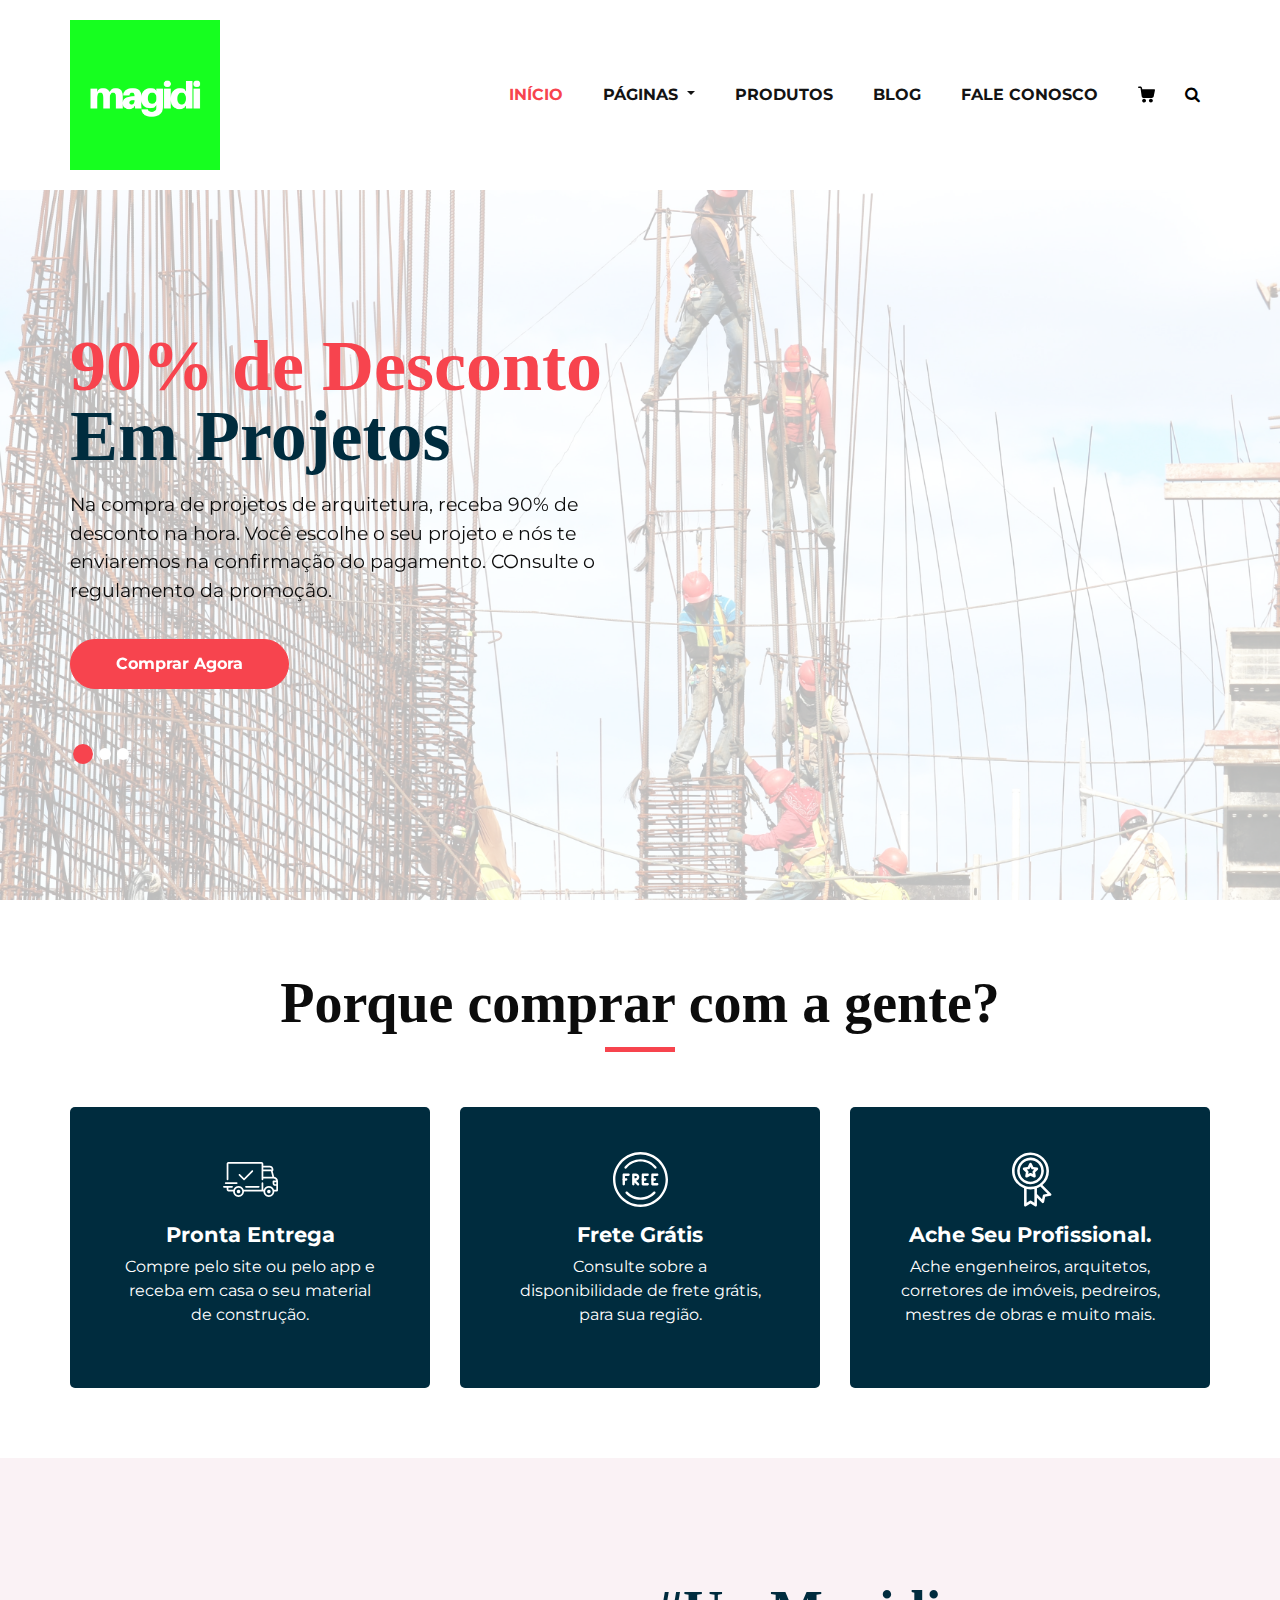
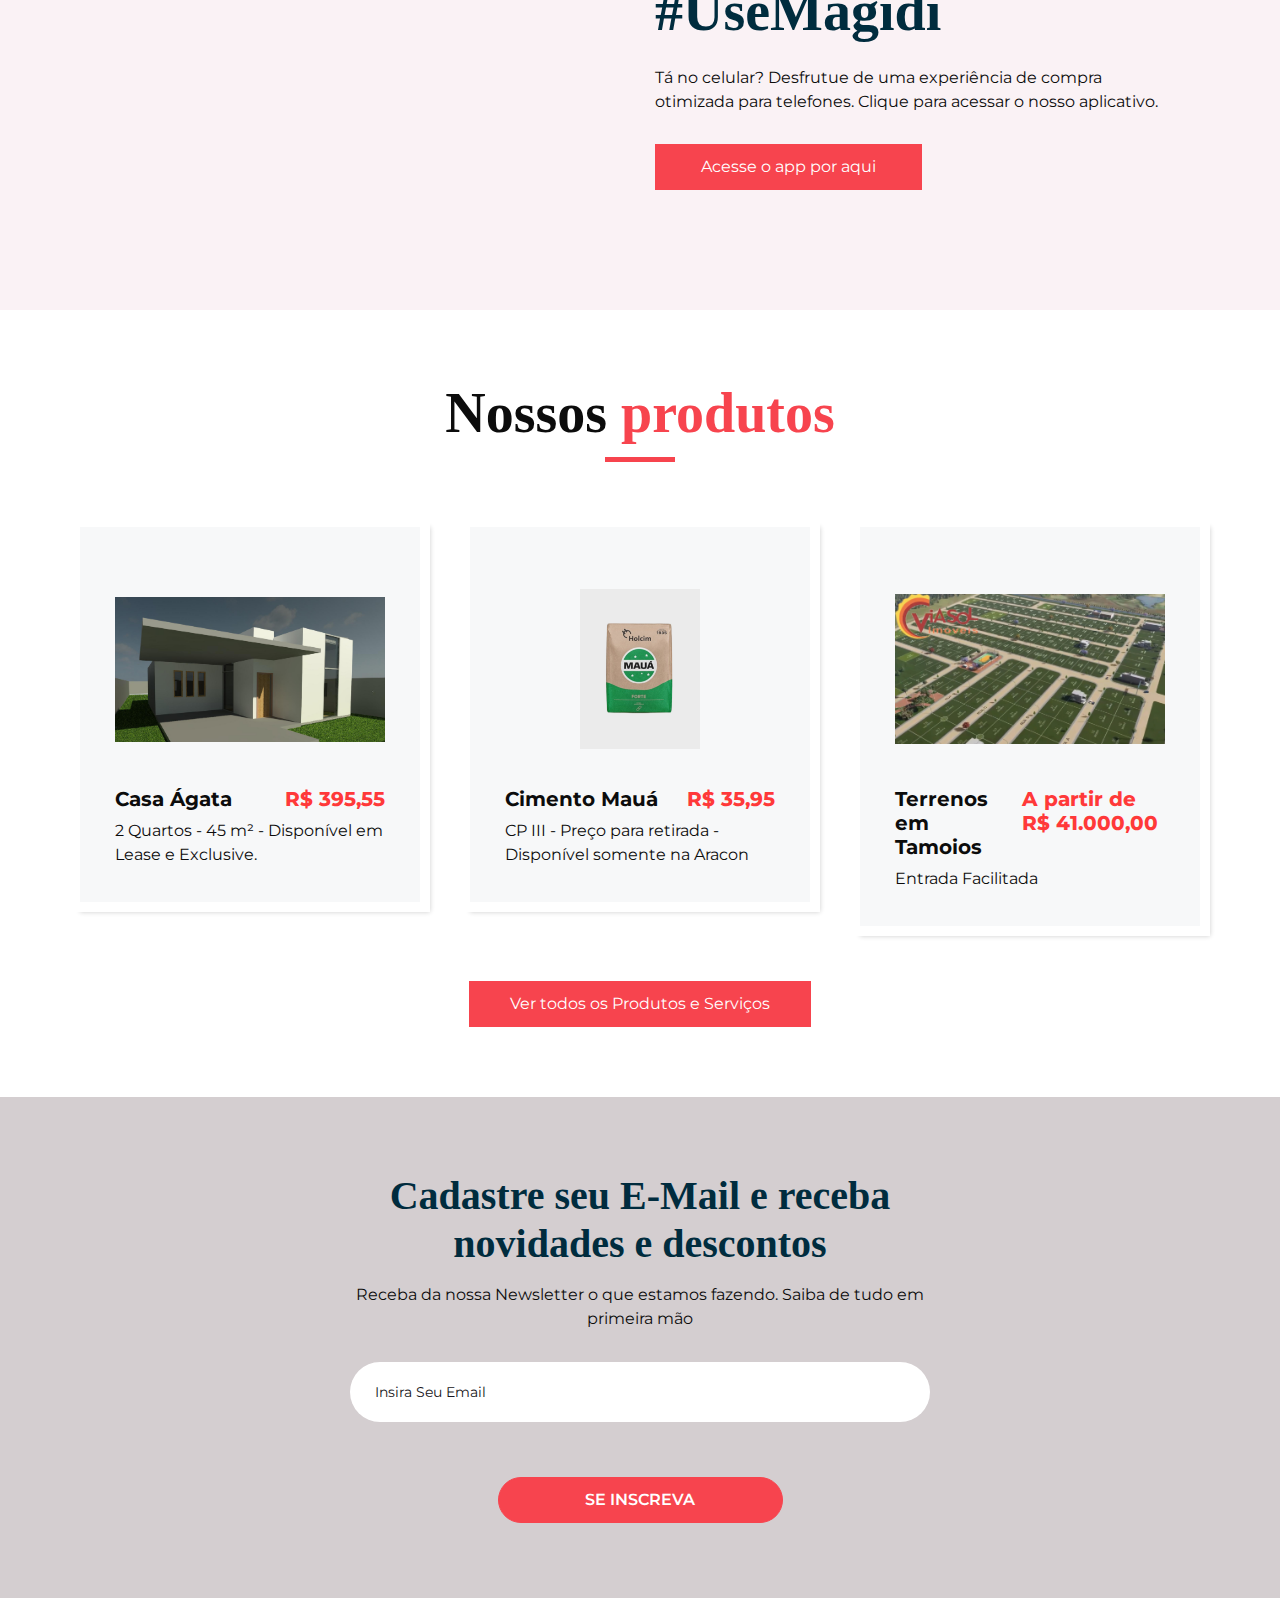
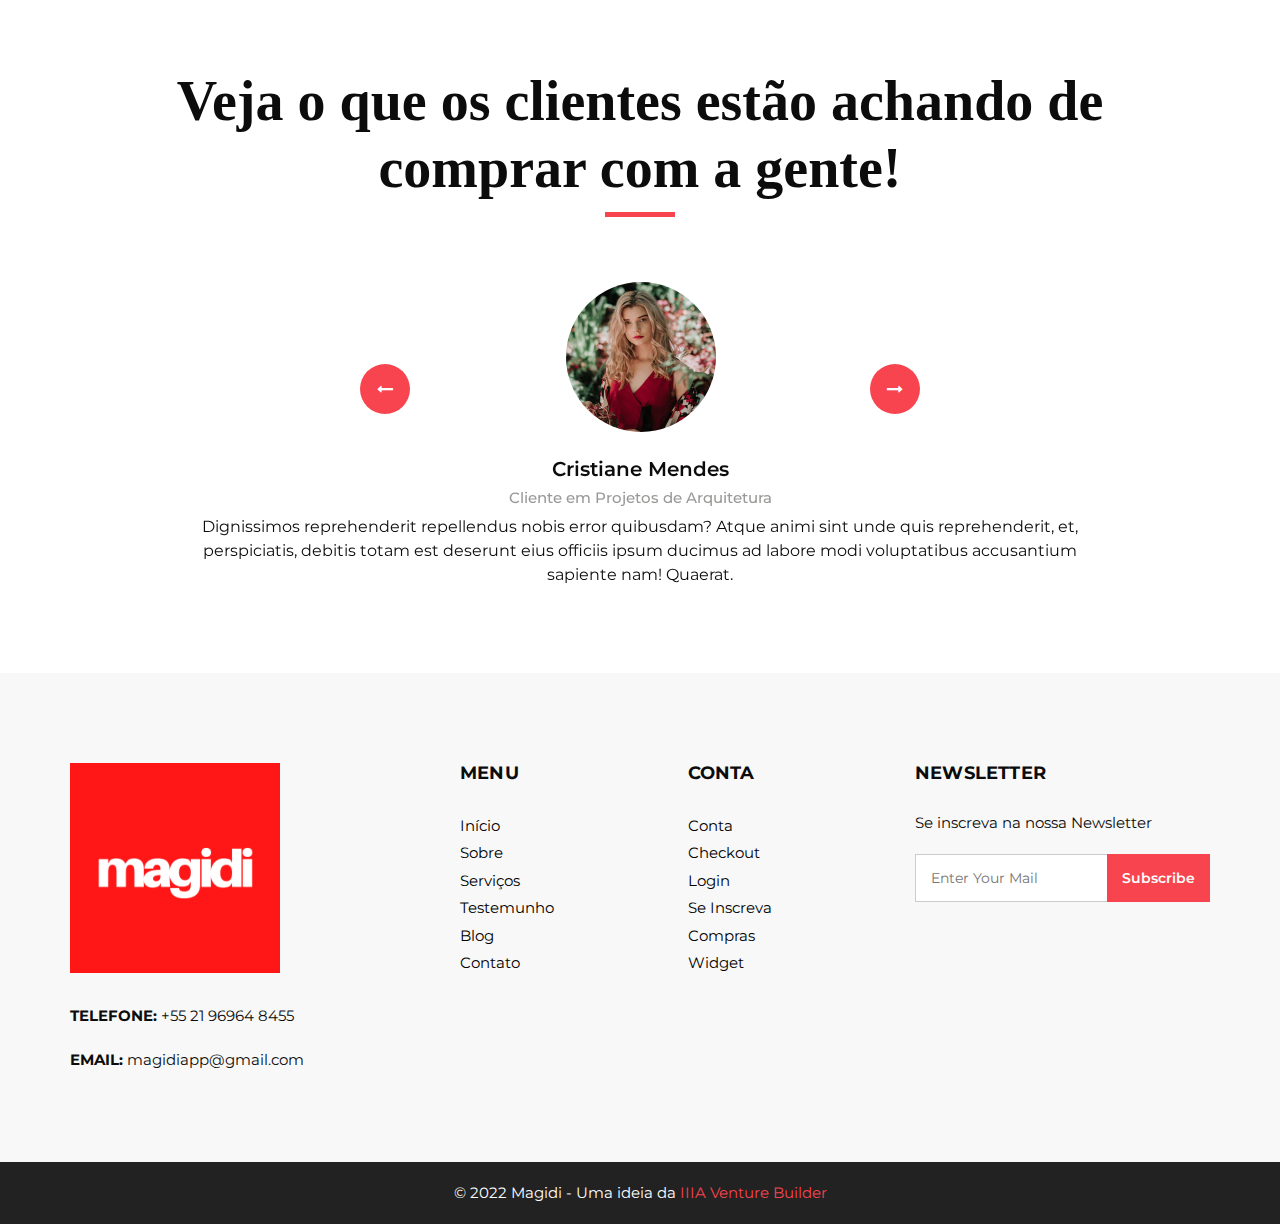
<file: index.html>
<!DOCTYPE html>
<html>
   <head>
      <!-- Basic -->
      <meta charset="utf-8" />
      <meta http-equiv="X-UA-Compatible" content="IE=edge" />
      <!-- Mobile Metas -->
      <meta name="viewport" content="width=device-width, initial-scale=1, shrink-to-fit=no" />
      <!-- Site Metas -->
      <meta name="keywords" content="" />
      <meta name="description" content="" />
      <meta name="author" content="" />
      <link rel="shortcut icon" href="images/magidiRED.png" type="">
      <title>Magidi - Sua obra sem perda de tempo</title>
      <!-- bootstrap core css -->
      <link rel="stylesheet" type="text/css" href="css/bootstrap.css" />
      <!-- font awesome style -->
      <link href="css/font-awesome.min.css" rel="stylesheet" />
      <!-- Custom styles for this template -->
      <link href="css/style.css" rel="stylesheet" />
      <!-- responsive style -->
      <link href="css/responsive.css" rel="stylesheet" />
   </head>
   <body>
      <div class="hero_area">
         <!-- header section strats -->
         <header class="header_section">
            <div class="container">
               <nav class="navbar navbar-expand-lg custom_nav-container ">
                  <a class="navbar-brand" href="index.html"><img width="150" src="images/magidi.png" alt="#" /></a>
                  <button class="navbar-toggler" type="button" data-toggle="collapse" data-target="#navbarSupportedContent" aria-controls="navbarSupportedContent" aria-expanded="false" aria-label="Toggle navigation">
                  <span class=""> </span>
                  </button>
                  <div class="collapse navbar-collapse" id="navbarSupportedContent">
                     <ul class="navbar-nav">
                        <li class="nav-item active">
                           <a class="nav-link" href="index.html">Início <span class="sr-only">(current)</span></a>
                        </li>
                       <li class="nav-item dropdown">
                           <a class="nav-link dropdown-toggle" href="#" data-toggle="dropdown" role="button" aria-haspopup="true" aria-expanded="true"> <span class="nav-label">Páginas <span class="caret"></span></a>
                           <ul class="dropdown-menu">
                              <li><a href="about.html">Sobre</a></li>
                              <li><a href="testimonial.html">Testemunho</a></li>
                           </ul>
                        </li>
                        <li class="nav-item">
                           <a class="nav-link" href="product.html">Produtos</a>
                        </li>
                        <li class="nav-item">
                           <a class="nav-link" href="blog_list.html">Blog</a>
                        </li>
                        <li class="nav-item">
                           <a class="nav-link" href="contact.html">Fale Conosco</a>
                        </li>
                        <li class="nav-item">
                           <a class="nav-link" href="#">
                              <svg version="1.1" id="Capa_1" xmlns="http://www.w3.org/2000/svg" xmlns:xlink="http://www.w3.org/1999/xlink" x="0px" y="0px" viewBox="0 0 456.029 456.029" style="enable-background:new 0 0 456.029 456.029;" xml:space="preserve">
                                 <g>
                                    <g>
                                       <path d="M345.6,338.862c-29.184,0-53.248,23.552-53.248,53.248c0,29.184,23.552,53.248,53.248,53.248
                                          c29.184,0,53.248-23.552,53.248-53.248C398.336,362.926,374.784,338.862,345.6,338.862z" />
                                    </g>
                                 </g>
                                 <g>
                                    <g>
                                       <path d="M439.296,84.91c-1.024,0-2.56-0.512-4.096-0.512H112.64l-5.12-34.304C104.448,27.566,84.992,10.67,61.952,10.67H20.48
                                          C9.216,10.67,0,19.886,0,31.15c0,11.264,9.216,20.48,20.48,20.48h41.472c2.56,0,4.608,2.048,5.12,4.608l31.744,216.064
                                          c4.096,27.136,27.648,47.616,55.296,47.616h212.992c26.624,0,49.664-18.944,55.296-45.056l33.28-166.4
                                          C457.728,97.71,450.56,86.958,439.296,84.91z" />
                                    </g>
                                 </g>
                                 <g>
                                    <g>
                                       <path d="M215.04,389.55c-1.024-28.16-24.576-50.688-52.736-50.688c-29.696,1.536-52.224,26.112-51.2,55.296
                                          c1.024,28.16,24.064,50.688,52.224,50.688h1.024C193.536,443.31,216.576,418.734,215.04,389.55z" />
                                    </g>
                                 </g>
                                 <g>
                                 </g>
                                 <g>
                                 </g>
                                 <g>
                                 </g>
                                 <g>
                                 </g>
                                 <g>
                                 </g>
                                 <g>
                                 </g>
                                 <g>
                                 </g>
                                 <g>
                                 </g>
                                 <g>
                                 </g>
                                 <g>
                                 </g>
                                 <g>
                                 </g>
                                 <g>
                                 </g>
                                 <g>
                                 </g>
                                 <g>
                                 </g>
                                 <g>
                                 </g>
                              </svg>
                           </a>
                        </li>
                        <form class="form-inline">
                           <button class="btn  my-2 my-sm-0 nav_search-btn" type="submit">
                           <i class="fa fa-search" aria-hidden="true"></i>
                           </button>
                        </form>
                     </ul>
                  </div>
               </nav>
            </div>
         </header>
         <!-- end header section -->
         <!-- slider section -->
         <section class="slider_section ">
            <div class="slider_bg_box">
               <img src="images/slider1.jpg" alt="">
            </div>
            <div id="customCarousel1" class="carousel slide" data-ride="carousel">
               <div class="carousel-inner">
                  <div class="carousel-item active">
                     <div class="container ">
                        <div class="row">
                           <div class="col-md-7 col-lg-6 ">
                              <div class="detail-box">
                                 <h1>
                                    <span>
                                    90% de Desconto
                                    </span>
                                    <br>
                                    Em Projetos
                                 </h1>
                                 <p>
                                    Na compra de projetos de arquitetura, receba 90% de desconto na hora. Você escolhe o seu projeto e nós te enviaremos na confirmação do pagamento. COnsulte o regulamento da promoção.
                                 </p>
                                 <div class="btn-box">
                                    <a href="" class="btn1">
                                    Comprar Agora
                                    </a>
                                 </div>
                              </div>
                           </div>
                        </div>
                     </div>
                  </div>
                  <div class="carousel-item ">
                     <div class="container ">
                        <div class="row">
                           <div class="col-md-7 col-lg-6 ">
                              <div class="detail-box">
                                 <h1>
                                    <span>
                                    Receba produtos
                                    </span>
                                    <br>
                                    Na sua casa
                                 </h1>
                                 <p>
                                    Cimento, aço, areia, brita, e tudo o que você precisar em materiais brutos. De forma organizada e sem demora. Aproveite o Frete Grátis. 
                                 </p>
                                 <div class="btn-box">
                                    <a href="" class="btn1">
                                    Comprar Agora
                                    </a>
                                 </div>
                              </div>
                           </div>
                        </div>
                     </div>
                  </div>
                  <div class="carousel-item">
                     <div class="container ">
                        <div class="row">
                           <div class="col-md-7 col-lg-6 ">
                              <div class="detail-box">
                                 <h1>
                                    <span>
                                    Terrenos em
                                    </span>
                                    <br>
                                    Cabo Frio
                                 </h1>
                                 <p>
                                    Seja como investimento, seja pra realizar todos os seus sonhos, seja pra presentear quem te ama. Um terreno é um bem que só tende a se valorizar com o tempo. Invista em seus ativos. 
                                 </p>
                                 <div class="btn-box">
                                    <a href="" class="btn1">
                                    Comprar Agora
                                    </a>
                                 </div>
                              </div>
                           </div>
                        </div>
                     </div>
                  </div>
               </div>
               <div class="container">
                  <ol class="carousel-indicators">
                     <li data-target="#customCarousel1" data-slide-to="0" class="active"></li>
                     <li data-target="#customCarousel1" data-slide-to="1"></li>
                     <li data-target="#customCarousel1" data-slide-to="2"></li>
                  </ol>
               </div>
            </div>
         </section>
         <!-- end slider section -->
      </div>
      <!-- why section -->
      <section class="why_section layout_padding">
         <div class="container">
            <div class="heading_container heading_center">
               <h2>
                  Porque comprar com a gente?
               </h2>
            </div>
            <div class="row">
               <div class="col-md-4">
                  <div class="box ">
                     <div class="img-box">
                        <svg version="1.1" id="Layer_1" xmlns="http://www.w3.org/2000/svg" xmlns:xlink="http://www.w3.org/1999/xlink" x="0px" y="0px" viewBox="0 0 512 512" style="enable-background:new 0 0 512 512;" xml:space="preserve">
                           <g>
                              <g>
                                 <path d="M476.158,231.363l-13.259-53.035c3.625-0.77,6.345-3.986,6.345-7.839v-8.551c0-18.566-15.105-33.67-33.67-33.67h-60.392
                                    V110.63c0-9.136-7.432-16.568-16.568-16.568H50.772c-9.136,0-16.568,7.432-16.568,16.568V256c0,4.427,3.589,8.017,8.017,8.017
                                    c4.427,0,8.017-3.589,8.017-8.017V110.63c0-0.295,0.239-0.534,0.534-0.534h307.841c0.295,0,0.534,0.239,0.534,0.534v145.372
                                    c0,4.427,3.589,8.017,8.017,8.017c4.427,0,8.017-3.589,8.017-8.017v-9.088h94.569c0.008,0,0.014,0.002,0.021,0.002
                                    c0.008,0,0.015-0.001,0.022-0.001c11.637,0.008,21.518,7.646,24.912,18.171h-24.928c-4.427,0-8.017,3.589-8.017,8.017v17.102
                                    c0,13.851,11.268,25.119,25.119,25.119h9.086v35.273h-20.962c-6.886-19.883-25.787-34.205-47.982-34.205
                                    s-41.097,14.322-47.982,34.205h-3.86v-60.393c0-4.427-3.589-8.017-8.017-8.017c-4.427,0-8.017,3.589-8.017,8.017v60.391H192.817
                                    c-6.886-19.883-25.787-34.205-47.982-34.205s-41.097,14.322-47.982,34.205H50.772c-0.295,0-0.534-0.239-0.534-0.534v-17.637
                                    h34.739c4.427,0,8.017-3.589,8.017-8.017s-3.589-8.017-8.017-8.017H8.017c-4.427,0-8.017,3.589-8.017,8.017
                                    s3.589,8.017,8.017,8.017h26.188v17.637c0,9.136,7.432,16.568,16.568,16.568h43.304c-0.002,0.178-0.014,0.355-0.014,0.534
                                    c0,27.996,22.777,50.772,50.772,50.772s50.772-22.776,50.772-50.772c0-0.18-0.012-0.356-0.014-0.534h180.67
                                    c-0.002,0.178-0.014,0.355-0.014,0.534c0,27.996,22.777,50.772,50.772,50.772c27.995,0,50.772-22.776,50.772-50.772
                                    c0-0.18-0.012-0.356-0.014-0.534h26.203c4.427,0,8.017-3.589,8.017-8.017v-85.511C512,251.989,496.423,234.448,476.158,231.363z
                                    M375.182,144.301h60.392c9.725,0,17.637,7.912,17.637,17.637v0.534h-78.029V144.301z M375.182,230.881v-52.376h71.235
                                    l13.094,52.376H375.182z M144.835,401.904c-19.155,0-34.739-15.583-34.739-34.739s15.584-34.739,34.739-34.739
                                    c19.155,0,34.739,15.583,34.739,34.739S163.99,401.904,144.835,401.904z M427.023,401.904c-19.155,0-34.739-15.583-34.739-34.739
                                    s15.584-34.739,34.739-34.739c19.155,0,34.739,15.583,34.739,34.739S446.178,401.904,427.023,401.904z M495.967,299.29h-9.086
                                    c-5.01,0-9.086-4.076-9.086-9.086v-9.086h18.171V299.29z" />
                              </g>
                           </g>
                           <g>
                              <g>
                                 <path d="M144.835,350.597c-9.136,0-16.568,7.432-16.568,16.568c0,9.136,7.432,16.568,16.568,16.568
                                    c9.136,0,16.568-7.432,16.568-16.568C161.403,358.029,153.971,350.597,144.835,350.597z" />
                              </g>
                           </g>
                           <g>
                              <g>
                                 <path d="M427.023,350.597c-9.136,0-16.568,7.432-16.568,16.568c0,9.136,7.432,16.568,16.568,16.568
                                    c9.136,0,16.568-7.432,16.568-16.568C443.591,358.029,436.159,350.597,427.023,350.597z" />
                              </g>
                           </g>
                           <g>
                              <g>
                                 <path d="M332.96,316.393H213.244c-4.427,0-8.017,3.589-8.017,8.017s3.589,8.017,8.017,8.017H332.96
                                    c4.427,0,8.017-3.589,8.017-8.017S337.388,316.393,332.96,316.393z" />
                              </g>
                           </g>
                           <g>
                              <g>
                                 <path d="M127.733,282.188H25.119c-4.427,0-8.017,3.589-8.017,8.017s3.589,8.017,8.017,8.017h102.614
                                    c4.427,0,8.017-3.589,8.017-8.017S132.16,282.188,127.733,282.188z" />
                              </g>
                           </g>
                           <g>
                              <g>
                                 <path d="M278.771,173.37c-3.13-3.13-8.207-3.13-11.337,0.001l-71.292,71.291l-37.087-37.087c-3.131-3.131-8.207-3.131-11.337,0
                                    c-3.131,3.131-3.131,8.206,0,11.337l42.756,42.756c1.565,1.566,3.617,2.348,5.668,2.348s4.104-0.782,5.668-2.348l76.96-76.96
                                    C281.901,181.576,281.901,176.501,278.771,173.37z" />
                              </g>
                           </g>
                           <g>
                           </g>
                           <g>
                           </g>
                           <g>
                           </g>
                           <g>
                           </g>
                           <g>
                           </g>
                           <g>
                           </g>
                           <g>
                           </g>
                           <g>
                           </g>
                           <g>
                           </g>
                           <g>
                           </g>
                           <g>
                           </g>
                           <g>
                           </g>
                           <g>
                           </g>
                           <g>
                           </g>
                           <g>
                           </g>
                        </svg>
                     </div>
                     <div class="detail-box">
                        <h5>
                           Pronta Entrega
                        </h5>
                        <p>
                          Compre pelo site ou pelo app e receba em casa o seu material de construção.
                        </p>
                     </div>
                  </div>
               </div>
               <div class="col-md-4">
                  <div class="box ">
                     <div class="img-box">
                        <svg version="1.1" id="Capa_1" xmlns="http://www.w3.org/2000/svg" xmlns:xlink="http://www.w3.org/1999/xlink" x="0px" y="0px" viewBox="0 0 490.667 490.667" style="enable-background:new 0 0 490.667 490.667;" xml:space="preserve">
                           <g>
                              <g>
                                 <path d="M138.667,192H96c-5.888,0-10.667,4.779-10.667,10.667V288c0,5.888,4.779,10.667,10.667,10.667s10.667-4.779,10.667-10.667
                                    v-74.667h32c5.888,0,10.667-4.779,10.667-10.667S144.555,192,138.667,192z" />
                              </g>
                           </g>
                           <g>
                              <g>
                                 <path d="M117.333,234.667H96c-5.888,0-10.667,4.779-10.667,10.667S90.112,256,96,256h21.333c5.888,0,10.667-4.779,10.667-10.667
                                    S123.221,234.667,117.333,234.667z" />
                              </g>
                           </g>
                           <g>
                              <g>
                                 <path d="M245.333,0C110.059,0,0,110.059,0,245.333s110.059,245.333,245.333,245.333s245.333-110.059,245.333-245.333
                                    S380.608,0,245.333,0z M245.333,469.333c-123.52,0-224-100.48-224-224s100.48-224,224-224s224,100.48,224,224
                                    S368.853,469.333,245.333,469.333z" />
                              </g>
                           </g>
                           <g>
                              <g>
                                 <path d="M386.752,131.989C352.085,88.789,300.544,64,245.333,64s-106.752,24.789-141.419,67.989
                                    c-3.691,4.587-2.965,11.307,1.643,14.997c4.587,3.691,11.307,2.965,14.976-1.643c30.613-38.144,76.096-60.011,124.8-60.011
                                    s94.187,21.867,124.779,60.011c2.112,2.624,5.205,3.989,8.32,3.989c2.368,0,4.715-0.768,6.677-2.347
                                    C389.717,143.296,390.443,136.576,386.752,131.989z" />
                              </g>
                           </g>
                           <g>
                              <g>
                                 <path d="M376.405,354.923c-4.224-4.032-11.008-3.861-15.061,0.405c-30.613,32.235-71.808,50.005-116.011,50.005
                                    s-85.397-17.771-115.989-50.005c-4.032-4.309-10.816-4.437-15.061-0.405c-4.309,4.053-4.459,10.816-0.405,15.083
                                    c34.667,36.544,81.344,56.661,131.456,56.661s96.789-20.117,131.477-56.661C380.864,365.739,380.693,358.976,376.405,354.923z" />
                              </g>
                           </g>
                           <g>
                              <g>
                                 <path d="M206.805,255.723c15.701-2.027,27.861-15.488,27.861-31.723c0-17.643-14.357-32-32-32h-21.333
                                    c-5.888,0-10.667,4.779-10.667,10.667v42.581c0,0.043,0,0.107,0,0.149V288c0,5.888,4.779,10.667,10.667,10.667
                                    S192,293.888,192,288v-16.917l24.448,24.469c2.091,2.069,4.821,3.115,7.552,3.115c2.731,0,5.461-1.045,7.531-3.136
                                    c4.16-4.16,4.16-10.923,0-15.083L206.805,255.723z M192,234.667v-21.333h10.667c5.867,0,10.667,4.779,10.667,10.667
                                    s-4.8,10.667-10.667,10.667H192z" />
                              </g>
                           </g>
                           <g>
                              <g>
                                 <path d="M309.333,277.333h-32v-64h32c5.888,0,10.667-4.779,10.667-10.667S315.221,192,309.333,192h-42.667
                                    c-5.888,0-10.667,4.779-10.667,10.667V288c0,5.888,4.779,10.667,10.667,10.667h42.667c5.888,0,10.667-4.779,10.667-10.667
                                    S315.221,277.333,309.333,277.333z" />
                              </g>
                           </g>
                           <g>
                              <g>
                                 <path d="M288,234.667h-21.333c-5.888,0-10.667,4.779-10.667,10.667S260.779,256,266.667,256H288
                                    c5.888,0,10.667-4.779,10.667-10.667S293.888,234.667,288,234.667z" />
                              </g>
                           </g>
                           <g>
                              <g>
                                 <path d="M394.667,277.333h-32v-64h32c5.888,0,10.667-4.779,10.667-10.667S400.555,192,394.667,192H352
                                    c-5.888,0-10.667,4.779-10.667,10.667V288c0,5.888,4.779,10.667,10.667,10.667h42.667c5.888,0,10.667-4.779,10.667-10.667
                                    S400.555,277.333,394.667,277.333z" />
                              </g>
                           </g>
                           <g>
                              <g>
                                 <path d="M373.333,234.667H352c-5.888,0-10.667,4.779-10.667,10.667S346.112,256,352,256h21.333
                                    c5.888,0,10.667-4.779,10.667-10.667S379.221,234.667,373.333,234.667z" />
                              </g>
                           </g>
                           <g>
                           </g>
                           <g>
                           </g>
                           <g>
                           </g>
                           <g>
                           </g>
                           <g>
                           </g>
                           <g>
                           </g>
                           <g>
                           </g>
                           <g>
                           </g>
                           <g>
                           </g>
                           <g>
                           </g>
                           <g>
                           </g>
                           <g>
                           </g>
                           <g>
                           </g>
                           <g>
                           </g>
                           <g>
                           </g>
                        </svg>
                     </div>
                     <div class="detail-box">
                        <h5>
                           Frete Grátis
                        </h5>
                        <p>
                           Consulte sobre a disponibilidade de frete grátis, para sua região.                        </p>
                     </div>
                  </div>
               </div>
               <div class="col-md-4">
                  <div class="box ">
                     <div class="img-box">
                        <svg id="_30_Premium" height="512" viewBox="0 0 512 512" width="512" xmlns="http://www.w3.org/2000/svg" data-name="30_Premium">
                           <g id="filled">
                              <path d="m252.92 300h3.08a124.245 124.245 0 1 0 -4.49-.09c.075.009.15.023.226.03.394.039.789.06 1.184.06zm-96.92-124a100 100 0 1 1 100 100 100.113 100.113 0 0 1 -100-100z" />
                              <path d="m447.445 387.635-80.4-80.4a171.682 171.682 0 0 0 60.955-131.235c0-94.841-77.159-172-172-172s-172 77.159-172 172c0 73.747 46.657 136.794 112 161.2v158.8c-.3 9.289 11.094 15.384 18.656 9.984l41.344-27.562 41.344 27.562c7.574 5.4 18.949-.7 18.656-9.984v-70.109l46.6 46.594c6.395 6.789 18.712 3.025 20.253-6.132l9.74-48.724 48.725-9.742c9.163-1.531 12.904-13.893 6.127-20.252zm-339.445-211.635c0-81.607 66.393-148 148-148s148 66.393 148 148-66.393 148-148 148-148-66.393-148-148zm154.656 278.016a12 12 0 0 0 -13.312 0l-29.344 19.562v-129.378a172.338 172.338 0 0 0 72 0v129.38zm117.381-58.353a12 12 0 0 0 -9.415 9.415l-6.913 34.58-47.709-47.709v-54.749a171.469 171.469 0 0 0 31.467-15.6l67.151 67.152z" />
                              <path d="m287.62 236.985c8.349 4.694 19.251-3.212 17.367-12.618l-5.841-35.145 25.384-25c7.049-6.5 2.89-19.3-6.634-20.415l-35.23-5.306-15.933-31.867c-4.009-8.713-17.457-8.711-21.466 0l-15.933 31.866-35.23 5.306c-9.526 1.119-13.681 13.911-6.634 20.415l25.384 25-5.841 35.145c-1.879 9.406 9 17.31 17.367 12.618l31.62-16.414zm-53-32.359 2.928-17.615a12 12 0 0 0 -3.417-10.516l-12.721-12.531 17.658-2.66a12 12 0 0 0 8.947-6.5l7.985-15.971 7.985 15.972a12 12 0 0 0 8.947 6.5l17.658 2.66-12.723 12.535a12 12 0 0 0 -3.417 10.516l2.928 17.615-15.849-8.231a12 12 0 0 0 -11.058 0z" />
                           </g>
                        </svg>
                     </div>
                     <div class="detail-box">
                        <h5>
                           Ache Seu Profissional.
                        </h5>
                        <p>
                           Ache engenheiros, arquitetos, corretores de imóveis, pedreiros, mestres de obras e muito mais.
                        </p>
                     </div>
                  </div>
               </div>
            </div>
         </div>
      </section>
      <!-- end why section -->
      
      <!-- arrival section -->
      <section class="arrival_section">
         <div class="container">
            <div class="box">
               <div class="arrival_bg_box">
                 <!-- <img src="images/arrival-bg.jpg" alt=""> -->
               </div>
               <div class="row">
                  <div class="col-md-6 ml-auto">
                     <div class="heading_container remove_line_bt">
                        <h2>
                           #UseMagidi
                        </h2>
                     </div>
                     <p style="margin-top: 20px; margin-bottom: 30px;">
                        Tá no celular? Desfrutue de uma experiência de compra otimizada para telefones. Clique para acessar o nosso aplicativo. 
                     </p>
                     <a href="">
                     Acesse o app por aqui
                     </a>
                  </div>
               </div>
            </div>
         </div>
      </section>
      <!-- end arrival section -->
      
      <!-- product section -->
      <section class="product_section layout_padding">
         <div class="container">
            <div class="heading_container heading_center">
               <h2>
                  Nossos <span>produtos</span>
               </h2>
            </div>
            <div class="row">
               <div class="col-sm-6 col-md-4 col-lg-4">
                  <div class="box">
                     <div class="option_container">
                        <div class="options">
                           <a href="" class="option1">
                           Adic. ao Carrinho
                           </a>
                           <a href="" class="option2">
                           Comprar Agora
                           </a>
                        </div>
                     </div>
                     <div class="img-box">
                        <img src="images/agatha.png" alt="">
                     </div>
                     <div class="detail-box">
                        <h5>
                           Casa Ágata
                        </h5>
                        <h6>
                           R$ 395,55
                        </h6>
                     </div>
                     <div class="detail-box">
                        <h8>
                          2 Quartos - 45 m² - Disponível em Lease e Exclusive.
                        </h8>
                     </div>
                  </div>
               </div>
               <div class="col-sm-6 col-md-4 col-lg-4">
                  <div class="box">
                     <div class="option_container">
                        <div class="options">
                           <a href="" class="option1">
                              Adic. ao Carrinho
                              </a>
                              <a href="" class="option2">
                              Comprar Agora
                              </a>
                        </div>
                     </div>
                     <div class="img-box">
                        <img src="images/cimentomaua.jpg" alt="">
                     </div>
                     <div class="detail-box">
                        <h5>
                           Cimento Mauá
                        </h5>
                        <h6>
                           R$ 35,95
                        </h6>
                     </div>
                     <div class="detail-box">
                        <h8>
                           CP III - Preço para retirada - Disponível somente na Aracon
                        </h8>
                     </div>
                  </div>
               </div>
               <div class="col-sm-6 col-md-4 col-lg-4">
                  <div class="box">
                     <div class="option_container">
                        <div class="options">
                           <a href="" class="option1">
                              Adic. ao Carrinho
                              </a>
                              <a href="" class="option2">
                              Comprar Agora
                              </a>
                        </div>
                     </div>
                     <div class="img-box">
                        <img src="images/tamoios.jpg" alt="">
                     </div>
                     <div class="detail-box">
                        <h5>
                           Terrenos em Tamoios
                        </h5>
                        <h6>
                           A partir de R$ 41.000,00
                        </h6>
                     </div>
                     <div class="detail-box">
                        <h8>
                           Entrada Facilitada
                        </h8>
                     </div>
                  </div>
               </div>
               
                  </div>
               </div>
            </div>
            <div class="btn-box">
               <a href="C:\Users\55229\Documents\demithehomie's Google Drive\IIIA VENTURE BUILDER\LEARNING\FAMMS TO MAGIDI\magidi\index.html">
                  Ver todos os Produtos e Serviços
               </a>
            </div>
         </div>
      </section>
      <!-- end product section -->

      <!-- subscribe section -->
      <section class="subscribe_section">
         <div class="container-fuild">
            <div class="box">
               <div class="row">
                  <div class="col-md-6 offset-md-3">
                     <div class="subscribe_form ">
                        <div class="heading_container heading_center">
                           <h3>Cadastre seu E-Mail e receba novidades e descontos</h3>
                        </div>
                        <p>Receba da nossa Newsletter o que estamos fazendo. Saiba de tudo em primeira mão</p>
                        <form action="">
                           <input type="email" placeholder="Insira seu email">
                           <button>
                           Se inscreva
                           </button>
                        </form>
                     </div>
                  </div>
               </div>
            </div>
         </div>
      </section>
      <!-- end subscribe section -->
      <!-- client section -->
      <section class="client_section layout_padding">
         <div class="container">
            <div class="heading_container heading_center">
               <h2>
                  Veja o que os clientes estão achando de comprar com a gente!
               </h2>
            </div>
            <div id="carouselExample3Controls" class="carousel slide" data-ride="carousel">
               <div class="carousel-inner">
                  <div class="carousel-item active">
                     <div class="box col-lg-10 mx-auto">
                        <div class="img_container">
                           <div class="img-box">
                              <div class="img_box-inner">
                                 <img src="images/client.jpg" alt="">
                              </div>
                           </div>
                        </div>
                        <div class="detail-box">
                           <h5>
                              Cristiane Mendes
                           </h5>
                           <h6>
                              Cliente em Projetos de Arquitetura
                           </h6>
                           <p>
                              Dignissimos reprehenderit repellendus nobis error quibusdam? Atque animi sint unde quis reprehenderit, et, perspiciatis, debitis totam est deserunt eius officiis ipsum ducimus ad labore modi voluptatibus accusantium sapiente nam! Quaerat.
                           </p>
                        </div>
                     </div>
                  </div>
                  <div class="carousel-item">
                     <div class="box col-lg-10 mx-auto">
                        <div class="img_container">
                           <div class="img-box">
                              <div class="img_box-inner">
                                 <img src="images/client.jpg" alt="">
                              </div>
                           </div>
                        </div>
                        <div class="detail-box">
                           <h5>
                              Pastora Luciana
                           </h5>
                           <h6>
                              Cliente em Projetos de Estruturas
                           </h6>
                           <p>
                              Dignissimos reprehenderit repellendus nobis error quibusdam? Atque animi sint unde quis reprehenderit, et, perspiciatis, debitis totam est deserunt eius officiis ipsum ducimus ad labore modi voluptatibus accusantium sapiente nam! Quaerat.
                           </p>
                        </div>
                     </div>
                  </div>
                  <div class="carousel-item">
                     <div class="box col-lg-10 mx-auto">
                        <div class="img_container">
                           <div class="img-box">
                              <div class="img_box-inner">
                                 <img src="images/client.jpg" alt="">
                              </div>
                           </div>
                        </div>
                        <div class="detail-box">
                           <h5>
                              Paula
                           </h5>
                           <h6>
                              Cliente em Projeto de Reforma e Consultoria
                           </h6>
                           <p>
                              Dignissimos reprehenderit repellendus nobis error quibusdam? Atque animi sint unde quis reprehenderit, et, perspiciatis, debitis totam est deserunt eius officiis ipsum ducimus ad labore modi voluptatibus accusantium sapiente nam! Quaerat.
                           </p>
                        </div>
                     </div>
                  </div>
               </div>
               <div class="carousel_btn_box">
                  <a class="carousel-control-prev" href="#carouselExample3Controls" role="button" data-slide="prev">
                  <i class="fa fa-long-arrow-left" aria-hidden="true"></i>
                  <span class="sr-only">Anterior</span>
                  </a>
                  <a class="carousel-control-next" href="#carouselExample3Controls" role="button" data-slide="next">
                  <i class="fa fa-long-arrow-right" aria-hidden="true"></i>
                  <span class="sr-only">Próximo</span>
                  </a>
               </div>
            </div>
         </div>
      </section>
      <!-- end client section -->
      <!-- footer start -->
      <footer>
         <div class="container">
            <div class="row">
               <div class="col-md-4">
                   <div class="full">
                      <div class="logo_footer">
                        <a href="#"><img width="210" src="images/magidiRED.png" alt="#" /></a>
                      </div>
                      <div class="information_f">
                        <p><strong>TELEFONE:</strong> +55 21 96964 8455</p>
                        <p><strong>EMAIL:</strong> magidiapp@gmail.com</p>
                      </div>
                   </div>
               </div>
               <div class="col-md-8">
                  <div class="row">
                  <div class="col-md-7">
                     <div class="row">
                        <div class="col-md-6">
                     <div class="widget_menu">
                        <h3>Menu</h3>
                        <ul>
                           <li><a href="#">Início</a></li>
                           <li><a href="C:\Users\55229\Documents\demithehomie's Google Drive\IIIA VENTURE BUILDER\LEARNING\FAMMS TO MAGIDI\magidi\about.html">Sobre</a></li>
                           <li><a href="C:\Users\55229\Documents\demithehomie's Google Drive\IIIA VENTURE BUILDER\LEARNING\FAMMS TO MAGIDI\magidi\product.html">Serviços</a></li>
                           <li><a href="C:\Users\55229\Documents\demithehomie's Google Drive\IIIA VENTURE BUILDER\LEARNING\FAMMS TO MAGIDI\magidi\testimonial.html">Testemunho</a></li>
                           <li><a href="C:\Users\55229\Documents\demithehomie's Google Drive\IIIA VENTURE BUILDER\LEARNING\FAMMS TO MAGIDI\magidi\blog_list.html">Blog</a></li>
                           <li><a href="C:\Users\55229\Documents\demithehomie's Google Drive\IIIA VENTURE BUILDER\LEARNING\FAMMS TO MAGIDI\magidi\contact.html">Contato</a></li>
                        </ul>
                     </div>
                  </div>
                  <div class="col-md-6">
                     <div class="widget_menu">
                        <h3>Conta</h3>
                        <ul>
                           <li><a href="#">Conta</a></li>
                           <li><a href="#">Checkout</a></li>
                           <li><a href="#">Login</a></li>
                           <li><a href="#">Se Inscreva</a></li>
                           <li><a href="#">Compras</a></li>
                           <li><a href="#">Widget</a></li>
                        </ul>
                     </div>
                  </div>
                     </div>
                  </div>     
                  <div class="col-md-5">
                     <div class="widget_menu">
                        <h3>Newsletter</h3>
                        <div class="information_f">
                          <p>Se inscreva na nossa Newsletter</p>
                        </div>
                        <div class="form_sub">
                           <form>
                              <fieldset>
                                 <div class="field">
                                    <input type="email" placeholder="Enter Your Mail" name="email" />
                                    <input type="submit" value="Subscribe" />
                                 </div>
                              </fieldset>
                           </form>
                        </div>
                     </div>
                  </div>
                  </div>
               </div>
            </div>
         </div>
      </footer>
      <!-- footer end -->
      <div class="cpy_">
         <p>© 2022 Magidi - Uma ideia da <a href="https://html.design/">IIIA Venture Builder</a></p>
      </div>
      <!-- jQery -->
      <script src="js/jquery-3.4.1.min.js"></script>
      <!-- popper js -->
      <script src="js/popper.min.js"></script>
      <!-- bootstrap js -->
      <script src="js/bootstrap.js"></script>
      <!-- custom js -->
      <script src="js/custom.js"></script>
   </body>
</html>
</file>
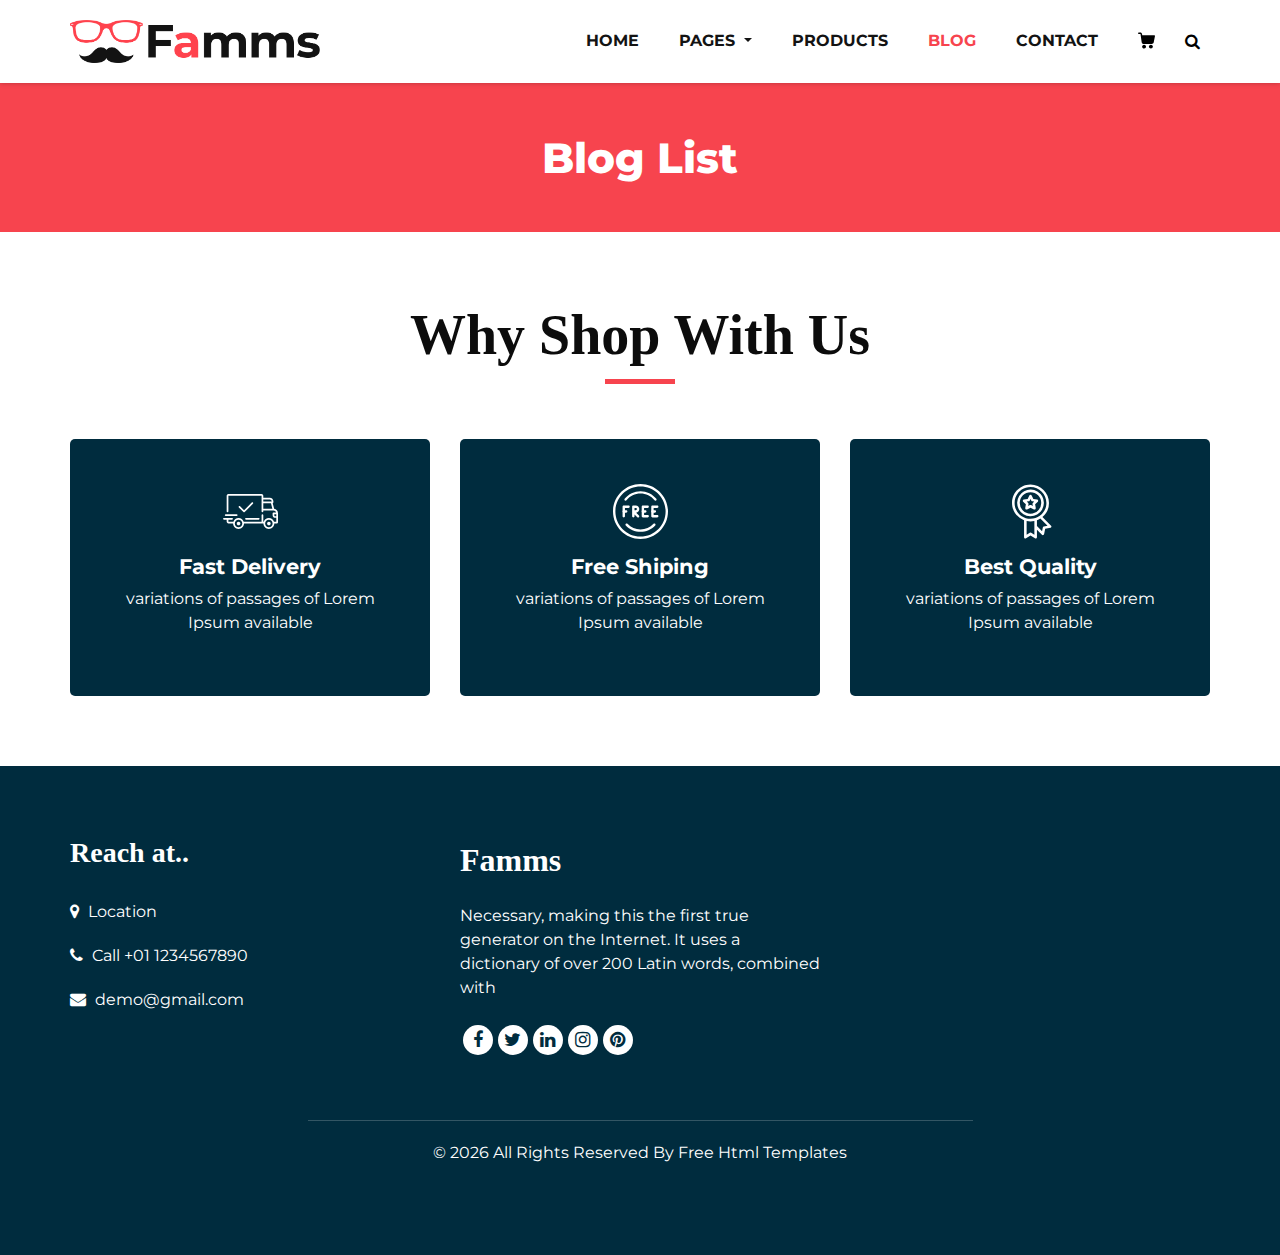
<file: blog_list.html>
<!DOCTYPE html>
<html>
   <head>
      <!-- Basic -->
      <meta charset="utf-8" />
      <meta http-equiv="X-UA-Compatible" content="IE=edge" />
      <!-- Mobile Metas -->
      <meta name="viewport" content="width=device-width, initial-scale=1, shrink-to-fit=no" />
      <!-- Site Metas -->
      <meta name="keywords" content="" />
      <meta name="description" content="" />
      <meta name="author" content="" />
      <link rel="shortcut icon" href="images/favicon.png" type="">
      <title>Famms - Fashion HTML Template</title>
      <!-- bootstrap core css -->
      <link rel="stylesheet" type="text/css" href="css/bootstrap.css" />
      <!-- font awesome style -->
      <link href="css/font-awesome.min.css" rel="stylesheet" />
      <!-- Custom styles for this template -->
      <link href="css/style.css" rel="stylesheet" />
      <!-- responsive style -->
      <link href="css/responsive.css" rel="stylesheet" />
   </head>
   <body class="sub_page">
      <div class="hero_area">
         <!-- header section strats -->
         <header class="header_section">
            <div class="container">
               <nav class="navbar navbar-expand-lg custom_nav-container ">
                  <a class="navbar-brand" href="index.html"><img width="250" src="images/logo.png" alt="#" /></a>
                  <button class="navbar-toggler" type="button" data-toggle="collapse" data-target="#navbarSupportedContent" aria-controls="navbarSupportedContent" aria-expanded="false" aria-label="Toggle navigation">
                  <span class=""> </span>
                  </button>
                  <div class="collapse navbar-collapse" id="navbarSupportedContent">
                     <ul class="navbar-nav">
                        <li class="nav-item">
                           <a class="nav-link" href="index.html">Home <span class="sr-only">(current)</span></a>
                        </li>
                        <li class="nav-item dropdown">
                           <a class="nav-link dropdown-toggle" href="#" data-toggle="dropdown" role="button" aria-haspopup="true" aria-expanded="true"> <span class="nav-label">Pages <span class="caret"></span></a>
                           <ul class="dropdown-menu">
                              <li><a href="about.html">About</a></li>
                              <li><a href="testimonial.html">Testimonial</a></li>
                           </ul>
                        </li>
                        <li class="nav-item">
                           <a class="nav-link" href="product.html">Products</a>
                        </li>
                        <li class="nav-item active">
                           <a class="nav-link" href="blog_list.html">Blog</a>
                        </li>
                        <li class="nav-item">
                           <a class="nav-link" href="contact.html">Contact</a>
                        </li>
                        <li class="nav-item">
                           <a class="nav-link" href="#">
                              <svg version="1.1" id="Capa_1" xmlns="http://www.w3.org/2000/svg" xmlns:xlink="http://www.w3.org/1999/xlink" x="0px" y="0px" viewBox="0 0 456.029 456.029" style="enable-background:new 0 0 456.029 456.029;" xml:space="preserve">
                                 <g>
                                    <g>
                                       <path d="M345.6,338.862c-29.184,0-53.248,23.552-53.248,53.248c0,29.184,23.552,53.248,53.248,53.248
                                          c29.184,0,53.248-23.552,53.248-53.248C398.336,362.926,374.784,338.862,345.6,338.862z" />
                                    </g>
                                 </g>
                                 <g>
                                    <g>
                                       <path d="M439.296,84.91c-1.024,0-2.56-0.512-4.096-0.512H112.64l-5.12-34.304C104.448,27.566,84.992,10.67,61.952,10.67H20.48
                                          C9.216,10.67,0,19.886,0,31.15c0,11.264,9.216,20.48,20.48,20.48h41.472c2.56,0,4.608,2.048,5.12,4.608l31.744,216.064
                                          c4.096,27.136,27.648,47.616,55.296,47.616h212.992c26.624,0,49.664-18.944,55.296-45.056l33.28-166.4
                                          C457.728,97.71,450.56,86.958,439.296,84.91z" />
                                    </g>
                                 </g>
                                 <g>
                                    <g>
                                       <path d="M215.04,389.55c-1.024-28.16-24.576-50.688-52.736-50.688c-29.696,1.536-52.224,26.112-51.2,55.296
                                          c1.024,28.16,24.064,50.688,52.224,50.688h1.024C193.536,443.31,216.576,418.734,215.04,389.55z" />
                                    </g>
                                 </g>
                                 <g>
                                 </g>
                                 <g>
                                 </g>
                                 <g>
                                 </g>
                                 <g>
                                 </g>
                                 <g>
                                 </g>
                                 <g>
                                 </g>
                                 <g>
                                 </g>
                                 <g>
                                 </g>
                                 <g>
                                 </g>
                                 <g>
                                 </g>
                                 <g>
                                 </g>
                                 <g>
                                 </g>
                                 <g>
                                 </g>
                                 <g>
                                 </g>
                                 <g>
                                 </g>
                              </svg>
                           </a>
                        </li>
                        <form class="form-inline">
                           <button class="btn  my-2 my-sm-0 nav_search-btn" type="submit">
                           <i class="fa fa-search" aria-hidden="true"></i>
                           </button>
                        </form>
                     </ul>
                  </div>
               </nav>
            </div>
         </header>
         <!-- end header section -->
      </div>
      <!-- inner page section -->
      <section class="inner_page_head">
         <div class="container_fuild">
            <div class="row">
               <div class="col-md-12">
                  <div class="full">
                     <h3>Blog List</h3>
                  </div>
               </div>
            </div>
         </div>
      </section>
      <!-- end inner page section -->
      <!-- why section -->
      <section class="why_section layout_padding">
         <div class="container">
            <div class="heading_container heading_center">
               <h2>
                  Why Shop With Us
               </h2>
            </div>
            <div class="row">
               <div class="col-md-4">
                  <div class="box ">
                     <div class="img-box">
                        <svg version="1.1" id="Layer_1" xmlns="http://www.w3.org/2000/svg" xmlns:xlink="http://www.w3.org/1999/xlink" x="0px" y="0px" viewBox="0 0 512 512" style="enable-background:new 0 0 512 512;" xml:space="preserve">
                           <g>
                              <g>
                                 <path d="M476.158,231.363l-13.259-53.035c3.625-0.77,6.345-3.986,6.345-7.839v-8.551c0-18.566-15.105-33.67-33.67-33.67h-60.392
                                    V110.63c0-9.136-7.432-16.568-16.568-16.568H50.772c-9.136,0-16.568,7.432-16.568,16.568V256c0,4.427,3.589,8.017,8.017,8.017
                                    c4.427,0,8.017-3.589,8.017-8.017V110.63c0-0.295,0.239-0.534,0.534-0.534h307.841c0.295,0,0.534,0.239,0.534,0.534v145.372
                                    c0,4.427,3.589,8.017,8.017,8.017c4.427,0,8.017-3.589,8.017-8.017v-9.088h94.569c0.008,0,0.014,0.002,0.021,0.002
                                    c0.008,0,0.015-0.001,0.022-0.001c11.637,0.008,21.518,7.646,24.912,18.171h-24.928c-4.427,0-8.017,3.589-8.017,8.017v17.102
                                    c0,13.851,11.268,25.119,25.119,25.119h9.086v35.273h-20.962c-6.886-19.883-25.787-34.205-47.982-34.205
                                    s-41.097,14.322-47.982,34.205h-3.86v-60.393c0-4.427-3.589-8.017-8.017-8.017c-4.427,0-8.017,3.589-8.017,8.017v60.391H192.817
                                    c-6.886-19.883-25.787-34.205-47.982-34.205s-41.097,14.322-47.982,34.205H50.772c-0.295,0-0.534-0.239-0.534-0.534v-17.637
                                    h34.739c4.427,0,8.017-3.589,8.017-8.017s-3.589-8.017-8.017-8.017H8.017c-4.427,0-8.017,3.589-8.017,8.017
                                    s3.589,8.017,8.017,8.017h26.188v17.637c0,9.136,7.432,16.568,16.568,16.568h43.304c-0.002,0.178-0.014,0.355-0.014,0.534
                                    c0,27.996,22.777,50.772,50.772,50.772s50.772-22.776,50.772-50.772c0-0.18-0.012-0.356-0.014-0.534h180.67
                                    c-0.002,0.178-0.014,0.355-0.014,0.534c0,27.996,22.777,50.772,50.772,50.772c27.995,0,50.772-22.776,50.772-50.772
                                    c0-0.18-0.012-0.356-0.014-0.534h26.203c4.427,0,8.017-3.589,8.017-8.017v-85.511C512,251.989,496.423,234.448,476.158,231.363z
                                    M375.182,144.301h60.392c9.725,0,17.637,7.912,17.637,17.637v0.534h-78.029V144.301z M375.182,230.881v-52.376h71.235
                                    l13.094,52.376H375.182z M144.835,401.904c-19.155,0-34.739-15.583-34.739-34.739s15.584-34.739,34.739-34.739
                                    c19.155,0,34.739,15.583,34.739,34.739S163.99,401.904,144.835,401.904z M427.023,401.904c-19.155,0-34.739-15.583-34.739-34.739
                                    s15.584-34.739,34.739-34.739c19.155,0,34.739,15.583,34.739,34.739S446.178,401.904,427.023,401.904z M495.967,299.29h-9.086
                                    c-5.01,0-9.086-4.076-9.086-9.086v-9.086h18.171V299.29z" />
                              </g>
                           </g>
                           <g>
                              <g>
                                 <path d="M144.835,350.597c-9.136,0-16.568,7.432-16.568,16.568c0,9.136,7.432,16.568,16.568,16.568
                                    c9.136,0,16.568-7.432,16.568-16.568C161.403,358.029,153.971,350.597,144.835,350.597z" />
                              </g>
                           </g>
                           <g>
                              <g>
                                 <path d="M427.023,350.597c-9.136,0-16.568,7.432-16.568,16.568c0,9.136,7.432,16.568,16.568,16.568
                                    c9.136,0,16.568-7.432,16.568-16.568C443.591,358.029,436.159,350.597,427.023,350.597z" />
                              </g>
                           </g>
                           <g>
                              <g>
                                 <path d="M332.96,316.393H213.244c-4.427,0-8.017,3.589-8.017,8.017s3.589,8.017,8.017,8.017H332.96
                                    c4.427,0,8.017-3.589,8.017-8.017S337.388,316.393,332.96,316.393z" />
                              </g>
                           </g>
                           <g>
                              <g>
                                 <path d="M127.733,282.188H25.119c-4.427,0-8.017,3.589-8.017,8.017s3.589,8.017,8.017,8.017h102.614
                                    c4.427,0,8.017-3.589,8.017-8.017S132.16,282.188,127.733,282.188z" />
                              </g>
                           </g>
                           <g>
                              <g>
                                 <path d="M278.771,173.37c-3.13-3.13-8.207-3.13-11.337,0.001l-71.292,71.291l-37.087-37.087c-3.131-3.131-8.207-3.131-11.337,0
                                    c-3.131,3.131-3.131,8.206,0,11.337l42.756,42.756c1.565,1.566,3.617,2.348,5.668,2.348s4.104-0.782,5.668-2.348l76.96-76.96
                                    C281.901,181.576,281.901,176.501,278.771,173.37z" />
                              </g>
                           </g>
                           <g>
                           </g>
                           <g>
                           </g>
                           <g>
                           </g>
                           <g>
                           </g>
                           <g>
                           </g>
                           <g>
                           </g>
                           <g>
                           </g>
                           <g>
                           </g>
                           <g>
                           </g>
                           <g>
                           </g>
                           <g>
                           </g>
                           <g>
                           </g>
                           <g>
                           </g>
                           <g>
                           </g>
                           <g>
                           </g>
                        </svg>
                     </div>
                     <div class="detail-box">
                        <h5>
                           Fast Delivery
                        </h5>
                        <p>
                           variations of passages of Lorem Ipsum available
                        </p>
                     </div>
                  </div>
               </div>
               <div class="col-md-4">
                  <div class="box ">
                     <div class="img-box">
                        <svg version="1.1" id="Capa_1" xmlns="http://www.w3.org/2000/svg" xmlns:xlink="http://www.w3.org/1999/xlink" x="0px" y="0px" viewBox="0 0 490.667 490.667" style="enable-background:new 0 0 490.667 490.667;" xml:space="preserve">
                           <g>
                              <g>
                                 <path d="M138.667,192H96c-5.888,0-10.667,4.779-10.667,10.667V288c0,5.888,4.779,10.667,10.667,10.667s10.667-4.779,10.667-10.667
                                    v-74.667h32c5.888,0,10.667-4.779,10.667-10.667S144.555,192,138.667,192z" />
                              </g>
                           </g>
                           <g>
                              <g>
                                 <path d="M117.333,234.667H96c-5.888,0-10.667,4.779-10.667,10.667S90.112,256,96,256h21.333c5.888,0,10.667-4.779,10.667-10.667
                                    S123.221,234.667,117.333,234.667z" />
                              </g>
                           </g>
                           <g>
                              <g>
                                 <path d="M245.333,0C110.059,0,0,110.059,0,245.333s110.059,245.333,245.333,245.333s245.333-110.059,245.333-245.333
                                    S380.608,0,245.333,0z M245.333,469.333c-123.52,0-224-100.48-224-224s100.48-224,224-224s224,100.48,224,224
                                    S368.853,469.333,245.333,469.333z" />
                              </g>
                           </g>
                           <g>
                              <g>
                                 <path d="M386.752,131.989C352.085,88.789,300.544,64,245.333,64s-106.752,24.789-141.419,67.989
                                    c-3.691,4.587-2.965,11.307,1.643,14.997c4.587,3.691,11.307,2.965,14.976-1.643c30.613-38.144,76.096-60.011,124.8-60.011
                                    s94.187,21.867,124.779,60.011c2.112,2.624,5.205,3.989,8.32,3.989c2.368,0,4.715-0.768,6.677-2.347
                                    C389.717,143.296,390.443,136.576,386.752,131.989z" />
                              </g>
                           </g>
                           <g>
                              <g>
                                 <path d="M376.405,354.923c-4.224-4.032-11.008-3.861-15.061,0.405c-30.613,32.235-71.808,50.005-116.011,50.005
                                    s-85.397-17.771-115.989-50.005c-4.032-4.309-10.816-4.437-15.061-0.405c-4.309,4.053-4.459,10.816-0.405,15.083
                                    c34.667,36.544,81.344,56.661,131.456,56.661s96.789-20.117,131.477-56.661C380.864,365.739,380.693,358.976,376.405,354.923z" />
                              </g>
                           </g>
                           <g>
                              <g>
                                 <path d="M206.805,255.723c15.701-2.027,27.861-15.488,27.861-31.723c0-17.643-14.357-32-32-32h-21.333
                                    c-5.888,0-10.667,4.779-10.667,10.667v42.581c0,0.043,0,0.107,0,0.149V288c0,5.888,4.779,10.667,10.667,10.667
                                    S192,293.888,192,288v-16.917l24.448,24.469c2.091,2.069,4.821,3.115,7.552,3.115c2.731,0,5.461-1.045,7.531-3.136
                                    c4.16-4.16,4.16-10.923,0-15.083L206.805,255.723z M192,234.667v-21.333h10.667c5.867,0,10.667,4.779,10.667,10.667
                                    s-4.8,10.667-10.667,10.667H192z" />
                              </g>
                           </g>
                           <g>
                              <g>
                                 <path d="M309.333,277.333h-32v-64h32c5.888,0,10.667-4.779,10.667-10.667S315.221,192,309.333,192h-42.667
                                    c-5.888,0-10.667,4.779-10.667,10.667V288c0,5.888,4.779,10.667,10.667,10.667h42.667c5.888,0,10.667-4.779,10.667-10.667
                                    S315.221,277.333,309.333,277.333z" />
                              </g>
                           </g>
                           <g>
                              <g>
                                 <path d="M288,234.667h-21.333c-5.888,0-10.667,4.779-10.667,10.667S260.779,256,266.667,256H288
                                    c5.888,0,10.667-4.779,10.667-10.667S293.888,234.667,288,234.667z" />
                              </g>
                           </g>
                           <g>
                              <g>
                                 <path d="M394.667,277.333h-32v-64h32c5.888,0,10.667-4.779,10.667-10.667S400.555,192,394.667,192H352
                                    c-5.888,0-10.667,4.779-10.667,10.667V288c0,5.888,4.779,10.667,10.667,10.667h42.667c5.888,0,10.667-4.779,10.667-10.667
                                    S400.555,277.333,394.667,277.333z" />
                              </g>
                           </g>
                           <g>
                              <g>
                                 <path d="M373.333,234.667H352c-5.888,0-10.667,4.779-10.667,10.667S346.112,256,352,256h21.333
                                    c5.888,0,10.667-4.779,10.667-10.667S379.221,234.667,373.333,234.667z" />
                              </g>
                           </g>
                           <g>
                           </g>
                           <g>
                           </g>
                           <g>
                           </g>
                           <g>
                           </g>
                           <g>
                           </g>
                           <g>
                           </g>
                           <g>
                           </g>
                           <g>
                           </g>
                           <g>
                           </g>
                           <g>
                           </g>
                           <g>
                           </g>
                           <g>
                           </g>
                           <g>
                           </g>
                           <g>
                           </g>
                           <g>
                           </g>
                        </svg>
                     </div>
                     <div class="detail-box">
                        <h5>
                           Free Shiping
                        </h5>
                        <p>
                           variations of passages of Lorem Ipsum available
                        </p>
                     </div>
                  </div>
               </div>
               <div class="col-md-4">
                  <div class="box ">
                     <div class="img-box">
                        <svg id="_30_Premium" height="512" viewBox="0 0 512 512" width="512" xmlns="http://www.w3.org/2000/svg" data-name="30_Premium">
                           <g id="filled">
                              <path d="m252.92 300h3.08a124.245 124.245 0 1 0 -4.49-.09c.075.009.15.023.226.03.394.039.789.06 1.184.06zm-96.92-124a100 100 0 1 1 100 100 100.113 100.113 0 0 1 -100-100z" />
                              <path d="m447.445 387.635-80.4-80.4a171.682 171.682 0 0 0 60.955-131.235c0-94.841-77.159-172-172-172s-172 77.159-172 172c0 73.747 46.657 136.794 112 161.2v158.8c-.3 9.289 11.094 15.384 18.656 9.984l41.344-27.562 41.344 27.562c7.574 5.4 18.949-.7 18.656-9.984v-70.109l46.6 46.594c6.395 6.789 18.712 3.025 20.253-6.132l9.74-48.724 48.725-9.742c9.163-1.531 12.904-13.893 6.127-20.252zm-339.445-211.635c0-81.607 66.393-148 148-148s148 66.393 148 148-66.393 148-148 148-148-66.393-148-148zm154.656 278.016a12 12 0 0 0 -13.312 0l-29.344 19.562v-129.378a172.338 172.338 0 0 0 72 0v129.38zm117.381-58.353a12 12 0 0 0 -9.415 9.415l-6.913 34.58-47.709-47.709v-54.749a171.469 171.469 0 0 0 31.467-15.6l67.151 67.152z" />
                              <path d="m287.62 236.985c8.349 4.694 19.251-3.212 17.367-12.618l-5.841-35.145 25.384-25c7.049-6.5 2.89-19.3-6.634-20.415l-35.23-5.306-15.933-31.867c-4.009-8.713-17.457-8.711-21.466 0l-15.933 31.866-35.23 5.306c-9.526 1.119-13.681 13.911-6.634 20.415l25.384 25-5.841 35.145c-1.879 9.406 9 17.31 17.367 12.618l31.62-16.414zm-53-32.359 2.928-17.615a12 12 0 0 0 -3.417-10.516l-12.721-12.531 17.658-2.66a12 12 0 0 0 8.947-6.5l7.985-15.971 7.985 15.972a12 12 0 0 0 8.947 6.5l17.658 2.66-12.723 12.535a12 12 0 0 0 -3.417 10.516l2.928 17.615-15.849-8.231a12 12 0 0 0 -11.058 0z" />
                           </g>
                        </svg>
                     </div>
                     <div class="detail-box">
                        <h5>
                           Best Quality
                        </h5>
                        <p>
                           variations of passages of Lorem Ipsum available
                        </p>
                     </div>
                  </div>
               </div>
            </div>
         </div>
      </section>
      <!-- end why section -->
      <!-- footer section -->
      <footer class="footer_section">
         <div class="container">
            <div class="row">
               <div class="col-md-4 footer-col">
                  <div class="footer_contact">
                     <h4>
                        Reach at..
                     </h4>
                     <div class="contact_link_box">
                        <a href="">
                        <i class="fa fa-map-marker" aria-hidden="true"></i>
                        <span>
                        Location
                        </span>
                        </a>
                        <a href="">
                        <i class="fa fa-phone" aria-hidden="true"></i>
                        <span>
                        Call +01 1234567890
                        </span>
                        </a>
                        <a href="">
                        <i class="fa fa-envelope" aria-hidden="true"></i>
                        <span>
                        demo@gmail.com
                        </span>
                        </a>
                     </div>
                  </div>
               </div>
               <div class="col-md-4 footer-col">
                  <div class="footer_detail">
                     <a href="index.html" class="footer-logo">
                     Famms
                     </a>
                     <p>
                        Necessary, making this the first true generator on the Internet. It uses a dictionary of over 200 Latin words, combined with
                     </p>
                     <div class="footer_social">
                        <a href="">
                        <i class="fa fa-facebook" aria-hidden="true"></i>
                        </a>
                        <a href="">
                        <i class="fa fa-twitter" aria-hidden="true"></i>
                        </a>
                        <a href="">
                        <i class="fa fa-linkedin" aria-hidden="true"></i>
                        </a>
                        <a href="">
                        <i class="fa fa-instagram" aria-hidden="true"></i>
                        </a>
                        <a href="">
                        <i class="fa fa-pinterest" aria-hidden="true"></i>
                        </a>
                     </div>
                  </div>
               </div>
               <div class="col-md-4 footer-col">
                  <div class="map_container">
                     <div class="map">
                        <div id="googleMap"></div>
                     </div>
                  </div>
               </div>
            </div>
            <div class="footer-info">
               <div class="col-lg-7 mx-auto px-0">
                  <p>
                     &copy; <span id="displayYear"></span> All Rights Reserved By
                     <a href="https://html.design/">Free Html Templates</a>
                  </p>
               </div>
            </div>
         </div>
      </footer>
      <!-- footer section -->
      <!-- jQery -->
      <script src="js/jquery-3.4.1.min.js"></script>
      <!-- popper js -->
      <script src="js/popper.min.js"></script>
      <!-- bootstrap js -->
      <script src="js/bootstrap.js"></script>
      <!-- custom js -->
      <script src="js/custom.js"></script>
   </body>
</html>
</file>
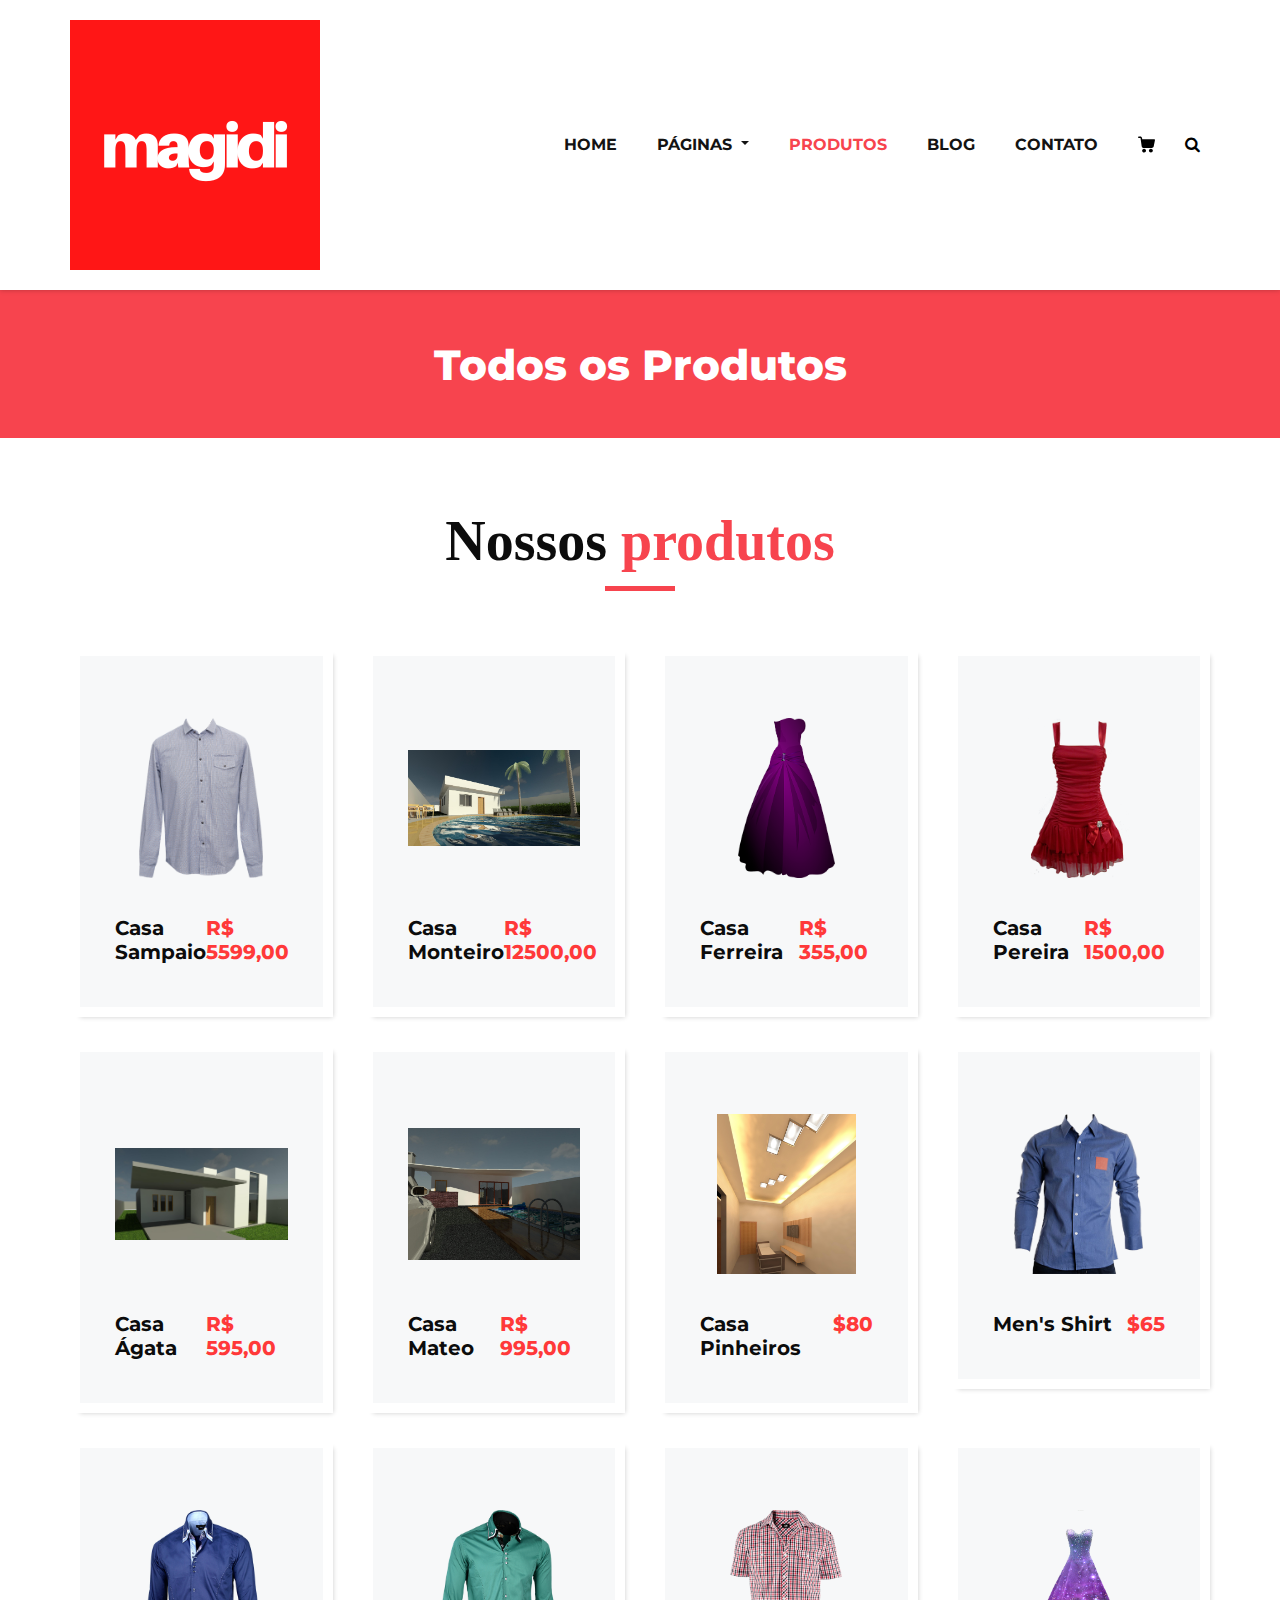
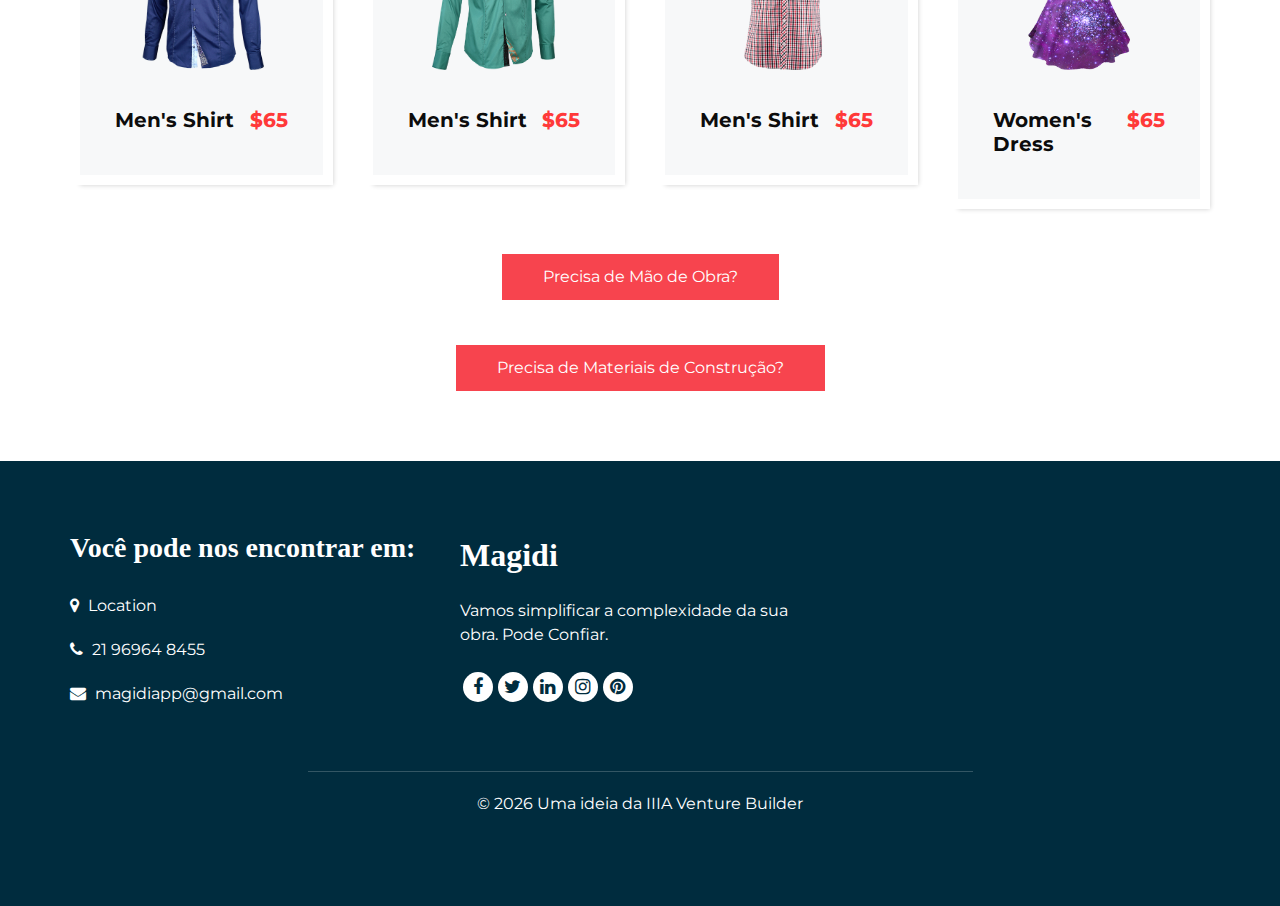
<file: product.html>
<!DOCTYPE html>
<html>
   <head>
      <!-- Basic -->
      <meta charset="utf-8" />
      <meta http-equiv="X-UA-Compatible" content="IE=edge" />
      <!-- Mobile Metas -->
      <meta name="viewport" content="width=device-width, initial-scale=1, shrink-to-fit=no" />
      <!-- Site Metas -->
      <meta name="keywords" content="" />
      <meta name="description" content="" />
      <meta name="author" content="" />
      <link rel="shortcut icon" href="images/magidiRED.png" type="">
      <title>Produtos</title>
      <!-- bootstrap core css -->
      <link rel="stylesheet" type="text/css" href="css/bootstrap.css" />
      <!-- font awesome style -->
      <link href="css/font-awesome.min.css" rel="stylesheet" />
      <!-- Custom styles for this template -->
      <link href="css/style.css" rel="stylesheet" />
      <!-- responsive style -->
      <link href="css/responsive.css" rel="stylesheet" />
   </head>
   <body class="sub_page">
      <div class="hero_area">
         <!-- header section strats -->
         <header class="header_section">
            <div class="container">
               <nav class="navbar navbar-expand-lg custom_nav-container ">
                  <a class="navbar-brand" href="index.html"><img width="250" src="images/magidiRED.png" alt="#" /></a>
                  <button class="navbar-toggler" type="button" data-toggle="collapse" data-target="#navbarSupportedContent" aria-controls="navbarSupportedContent" aria-expanded="false" aria-label="Toggle navigation">
                  <span class=""> </span>
                  </button>
                  <div class="collapse navbar-collapse" id="navbarSupportedContent">
                     <ul class="navbar-nav">
                        <li class="nav-item">
                           <a class="nav-link" href="index.html">Home <span class="sr-only">(current)</span></a>
                        </li>
                        <li class="nav-item dropdown">
                           <a class="nav-link dropdown-toggle" href="#" data-toggle="dropdown" role="button" aria-haspopup="true" aria-expanded="true"> <span class="nav-label">Páginas <span class="caret"></span></a>
                           <ul class="dropdown-menu">
                              <li><a href="about.html">Sobre</a></li>
                              <li><a href="testimonial.html">Testemunho</a></li>
                           </ul>
                        </li>
                        <li class="nav-item active">
                           <a class="nav-link" href="product.html">Produtos</a>
                        </li>
                        <li class="nav-item">
                           <a class="nav-link" href="blog_list.html">Blog</a>
                        </li>
                        <li class="nav-item">
                           <a class="nav-link" href="contact.html">Contato</a>
                        </li>
                        <li class="nav-item">
                           <a class="nav-link" href="#">
                              <svg version="1.1" id="Capa_1" xmlns="http://www.w3.org/2000/svg" xmlns:xlink="http://www.w3.org/1999/xlink" x="0px" y="0px" viewBox="0 0 456.029 456.029" style="enable-background:new 0 0 456.029 456.029;" xml:space="preserve">
                                 <g>
                                    <g>
                                       <path d="M345.6,338.862c-29.184,0-53.248,23.552-53.248,53.248c0,29.184,23.552,53.248,53.248,53.248
                                          c29.184,0,53.248-23.552,53.248-53.248C398.336,362.926,374.784,338.862,345.6,338.862z" />
                                    </g>
                                 </g>
                                 <g>
                                    <g>
                                       <path d="M439.296,84.91c-1.024,0-2.56-0.512-4.096-0.512H112.64l-5.12-34.304C104.448,27.566,84.992,10.67,61.952,10.67H20.48
                                          C9.216,10.67,0,19.886,0,31.15c0,11.264,9.216,20.48,20.48,20.48h41.472c2.56,0,4.608,2.048,5.12,4.608l31.744,216.064
                                          c4.096,27.136,27.648,47.616,55.296,47.616h212.992c26.624,0,49.664-18.944,55.296-45.056l33.28-166.4
                                          C457.728,97.71,450.56,86.958,439.296,84.91z" />
                                    </g>
                                 </g>
                                 <g>
                                    <g>
                                       <path d="M215.04,389.55c-1.024-28.16-24.576-50.688-52.736-50.688c-29.696,1.536-52.224,26.112-51.2,55.296
                                          c1.024,28.16,24.064,50.688,52.224,50.688h1.024C193.536,443.31,216.576,418.734,215.04,389.55z" />
                                    </g>
                                 </g>
                                 <g>
                                 </g>
                                 <g>
                                 </g>
                                 <g>
                                 </g>
                                 <g>
                                 </g>
                                 <g>
                                 </g>
                                 <g>
                                 </g>
                                 <g>
                                 </g>
                                 <g>
                                 </g>
                                 <g>
                                 </g>
                                 <g>
                                 </g>
                                 <g>
                                 </g>
                                 <g>
                                 </g>
                                 <g>
                                 </g>
                                 <g>
                                 </g>
                                 <g>
                                 </g>
                              </svg>
                           </a>
                        </li>
                        <form class="form-inline">
                           <button class="btn  my-2 my-sm-0 nav_search-btn" type="submit">
                           <i class="fa fa-search" aria-hidden="true"></i>
                           </button>
                        </form>
                     </ul>
                  </div>
               </nav>
            </div>
         </header>
         <!-- end header section -->
      </div>
      <!-- inner page section -->
      <section class="inner_page_head">
         <div class="container_fuild">
            <div class="row">
               <div class="col-md-12">
                  <div class="full">
                     <h3>Todos os Produtos</h3>
                  </div>
               </div>
            </div>
         </div>
      </section>
      <!-- end inner page section -->
      <!-- product section -->
      <section class="product_section layout_padding">
         <div class="container">
            <div class="heading_container heading_center">
               <h2>
                  Nossos <span>produtos</span>
               </h2>
            </div>
            <div class="row">
               <div class="col-sm-6 col-md-4 col-lg-3">
                  <div class="box">
                     <div class="option_container">
                        <div class="options">
                           <a href="" class="option1">
                           Casa Sampaio
                           </a>
                           <a href="" class="option2">
                           Compre Agora
                           </a>
                        </div>
                     </div>
                     <div class="img-box">
                        <img src="images/p1.png" alt="">
                     </div>
                     <div class="detail-box">
                        <h5>
                           Casa Sampaio
                        </h5>
                        <h6>
                           R$ 5599,00
                        </h6>
                     </div>
                  </div>
               </div>
               <div class="col-sm-6 col-md-4 col-lg-3">
                  <div class="box">
                     <div class="option_container">
                        <div class="options">
                           <a href="" class="option1">
                           Ad. ao Carrinho
                           </a>
                           <a href="" class="option2">
                           Compre Agora
                           </a>
                        </div>
                     </div>
                     <div class="img-box">
                        <img src="images/monteiro.jpg" alt="">
                     </div>
                     <div class="detail-box">
                        <h5>
                           Casa Monteiro
                        </h5>
                        <h6>
                           R$ 12500,00
                        </h6>
                     </div>
                  </div>
               </div>
               <div class="col-sm-6 col-md-4 col-lg-3">
                  <div class="box">
                     <div class="option_container">
                        <div class="options">
                           <a href="" class="option1">
                              Ad. ao Carrinho
                              </a>
                              <a href="" class="option2">
                              Compre Agora
                              </a>
                        </div>
                     </div>
                     <div class="img-box">
                        <img src="images/p3.png" alt="">
                     </div>
                     <div class="detail-box">
                        <h5>
                           Casa Ferreira
                        </h5>
                        <h6>
                           R$ 355,00
                        </h6>
                     </div>
                  </div>
               </div>
               <div class="col-sm-6 col-md-4 col-lg-3">
                  <div class="box">
                     <div class="option_container">
                        <div class="options">
                           <a href="" class="option1">
                              Ad. ao Carrinho
                              </a>
                              <a href="" class="option2">
                              Compre Agora
                              </a>
                        </div>
                     </div>
                     <div class="img-box">
                        <img src="images/p4.png" alt="">
                     </div>
                     <div class="detail-box">
                        <h5>
                           Casa Pereira
                        </h5>
                        <h6>
                           R$ 1500,00
                        </h6>
                     </div>
                  </div>
               </div>
               <div class="col-sm-6 col-md-4 col-lg-3">
                  <div class="box">
                     <div class="option_container">
                        <div class="options">
                           <a href="" class="option1">
                              Ad. ao Carrinho
                              </a>
                              <a href="" class="option2">
                              Compre Agora
                              </a>
                        </div>
                     </div>
                     <div class="img-box">
                        <img src="images/agatha.png" alt="">
                     </div>
                     <div class="detail-box">
                        <h5>
                           Casa Ágata
                        </h5>
                        <h6>
                           R$ 595,00
                        </h6>
                     </div>
                  </div>
               </div>
               <div class="col-sm-6 col-md-4 col-lg-3">
                  <div class="box">
                     <div class="option_container">
                        <div class="options">
                           <a href="" class="option1">
                              Ad. ao Carrinho
                              </a>
                              <a href="" class="option2">
                              Compre Agora
                              </a>
                        </div>
                     </div>
                     <div class="img-box">
                        <img src="images/mateo.jpg " alt="">
                     </div>
                     <div class="detail-box">
                        <h5>
                           Casa Mateo
                        </h5>
                        <h6>
                           R$ 995,00
                        </h6>
                     </div>
                  </div>
               </div>
               <div class="col-sm-6 col-md-4 col-lg-3">
                  <div class="box">
                     <div class="option_container">
                        <div class="options">
                           <a href="" class="option1">
                              Ad. ao Carrinho
                              </a>
                              <a href="" class="option2">
                              Compre Agora
                              </a>
                        </div>
                     </div>
                     <div class="img-box">
                        <img src="images/pinheiros.jpg" alt="">
                     </div>
                     <div class="detail-box">
                        <h5>
                           Casa Pinheiros
                        </h5>
                        <h6>
                           $80
                        </h6>
                     </div>
                  </div>
               </div>
               <div class="col-sm-6 col-md-4 col-lg-3">
                  <div class="box">
                     <div class="option_container">
                        <div class="options">
                           <a href="" class="option1">
                              Ad. ao Carrinho
                              </a>
                              <a href="" class="option2">
                              Compre Agora
                              </a>
                        </div>
                     </div>
                     <div class="img-box">
                        <img src="images/p8.png" alt="">
                     </div>
                     <div class="detail-box">
                        <h5>
                           Men's Shirt
                        </h5>
                        <h6>
                           $65
                        </h6>
                     </div>
                  </div>
               </div>
               <div class="col-sm-6 col-md-4 col-lg-3">
                  <div class="box">
                     <div class="option_container">
                        <div class="options">
                           <a href="" class="option1">
                              Ad. ao Carrinho
                              </a>
                              <a href="" class="option2">
                              Compre Agora
                              </a>
                        </div>
                     </div>
                     <div class="img-box">
                        <img src="images/p9.png" alt="">
                     </div>
                     <div class="detail-box">
                        <h5>
                           Men's Shirt
                        </h5>
                        <h6>
                           $65
                        </h6>
                     </div>
                  </div>
               </div>
               <div class="col-sm-6 col-md-4 col-lg-3">
                  <div class="box">
                     <div class="option_container">
                        <div class="options">
                           <a href="" class="option1">
                              Ad. ao Carrinho
                              </a>
                              <a href="" class="option2">
                              Compre Agora
                              </a>
                        </div>
                     </div>
                     <div class="img-box">
                        <img src="images/p10.png" alt="">
                     </div>
                     <div class="detail-box">
                        <h5>
                           Men's Shirt
                        </h5>
                        <h6>
                           $65
                        </h6>
                     </div>
                  </div>
               </div>
               <div class="col-sm-6 col-md-4 col-lg-3">
                  <div class="box">
                     <div class="option_container">
                        <div class="options">
                           <a href="" class="option1">
                              Ad. ao Carrinho
                              </a>
                              <a href="" class="option2">
                              Compre Agora
                              </a>
                        </div>
                     </div>
                     <div class="img-box">
                        <img src="images/p11.png" alt="">
                     </div>
                     <div class="detail-box">
                        <h5>
                           Men's Shirt
                        </h5>
                        <h6>
                           $65
                        </h6>
                     </div>
                  </div>
               </div>
               <div class="col-sm-6 col-md-4 col-lg-3">
                  <div class="box">
                     <div class="option_container">
                        <div class="options">
                           <a href="" class="option1">
                              Ad. ao Carrinho
                              </a>
                              <a href="" class="option2">
                              Compre Agora
                              </a>
                        </div>
                     </div>
                     <div class="img-box">
                        <img src="images/p12.png" alt="">
                     </div>
                     <div class="detail-box">
                        <h5>
                           Women's Dress
                        </h5>
                        <h6>
                           $65
                        </h6>
                     </div>
                  </div>
               </div>
            </div>
            <div class="btn-box">
               <a href="">
               Precisa de Mão de Obra?
               </a>
            </div>
            <div class="btn-box">
               <a href="">
               Precisa de Materiais de Construção?
               </a>
            </div>
         </div>
      </section>
      <!-- end product section -->
      <!-- footer section -->
      <footer class="footer_section">
         <div class="container">
            <div class="row">
               <div class="col-md-4 footer-col">
                  <div class="footer_contact">
                     <h4>
                        Você pode nos encontrar em:
                     </h4>
                     <div class="contact_link_box">
                        <a href="">
                        <i class="fa fa-map-marker" aria-hidden="true"></i>
                        <span>
                        Location
                        </span>
                        </a>
                        <a href="">
                        <i class="fa fa-phone" aria-hidden="true"></i>
                        <span>
                        21 96964 8455
                        </span>
                        </a>
                        <a href="">
                        <i class="fa fa-envelope" aria-hidden="true"></i>
                        <span>
                        magidiapp@gmail.com
                        </span>
                        </a>
                     </div>
                  </div>
               </div>
               <div class="col-md-4 footer-col">
                  <div class="footer_detail">
                     <a href="index.html" class="footer-logo">
                     Magidi
                     </a>
                     <p>
                        Vamos simplificar a complexidade da sua obra. Pode Confiar. 
                     </p>
                     <div class="footer_social">
                        <a href="">
                        <i class="fa fa-facebook" aria-hidden="true"></i>
                        </a>
                        <a href="">
                        <i class="fa fa-twitter" aria-hidden="true"></i>
                        </a>
                        <a href="">
                        <i class="fa fa-linkedin" aria-hidden="true"></i>
                        </a>
                        <a href="">
                        <i class="fa fa-instagram" aria-hidden="true"></i>
                        </a>
                        <a href="">
                        <i class="fa fa-pinterest" aria-hidden="true"></i>
                        </a>
                     </div>
                  </div>
               </div>
               <div class="col-md-4 footer-col">
                  <div class="map_container">
                     <div class="map">
                        <div id="googleMap"></div>
                     </div>
                  </div>
               </div>
            </div>
            <div class="footer-info">
               <div class="col-lg-7 mx-auto px-0">
                  <p>
                     &copy; <span id="displayYear"></span> Uma ideia da
                     <a href="https://html.design/">IIIA Venture Builder</a>
                  </p>
               </div>
            </div>
         </div>
      </footer>
      <!-- footer section -->
      <!-- jQery -->
      <script src="js/jquery-3.4.1.min.js"></script>
      <!-- popper js -->
      <script src="js/popper.min.js"></script>
      <!-- bootstrap js -->
      <script src="js/bootstrap.js"></script>
      <!-- custom js -->
      <script src="js/custom.js"></script>
   </body>
</html>
</file>
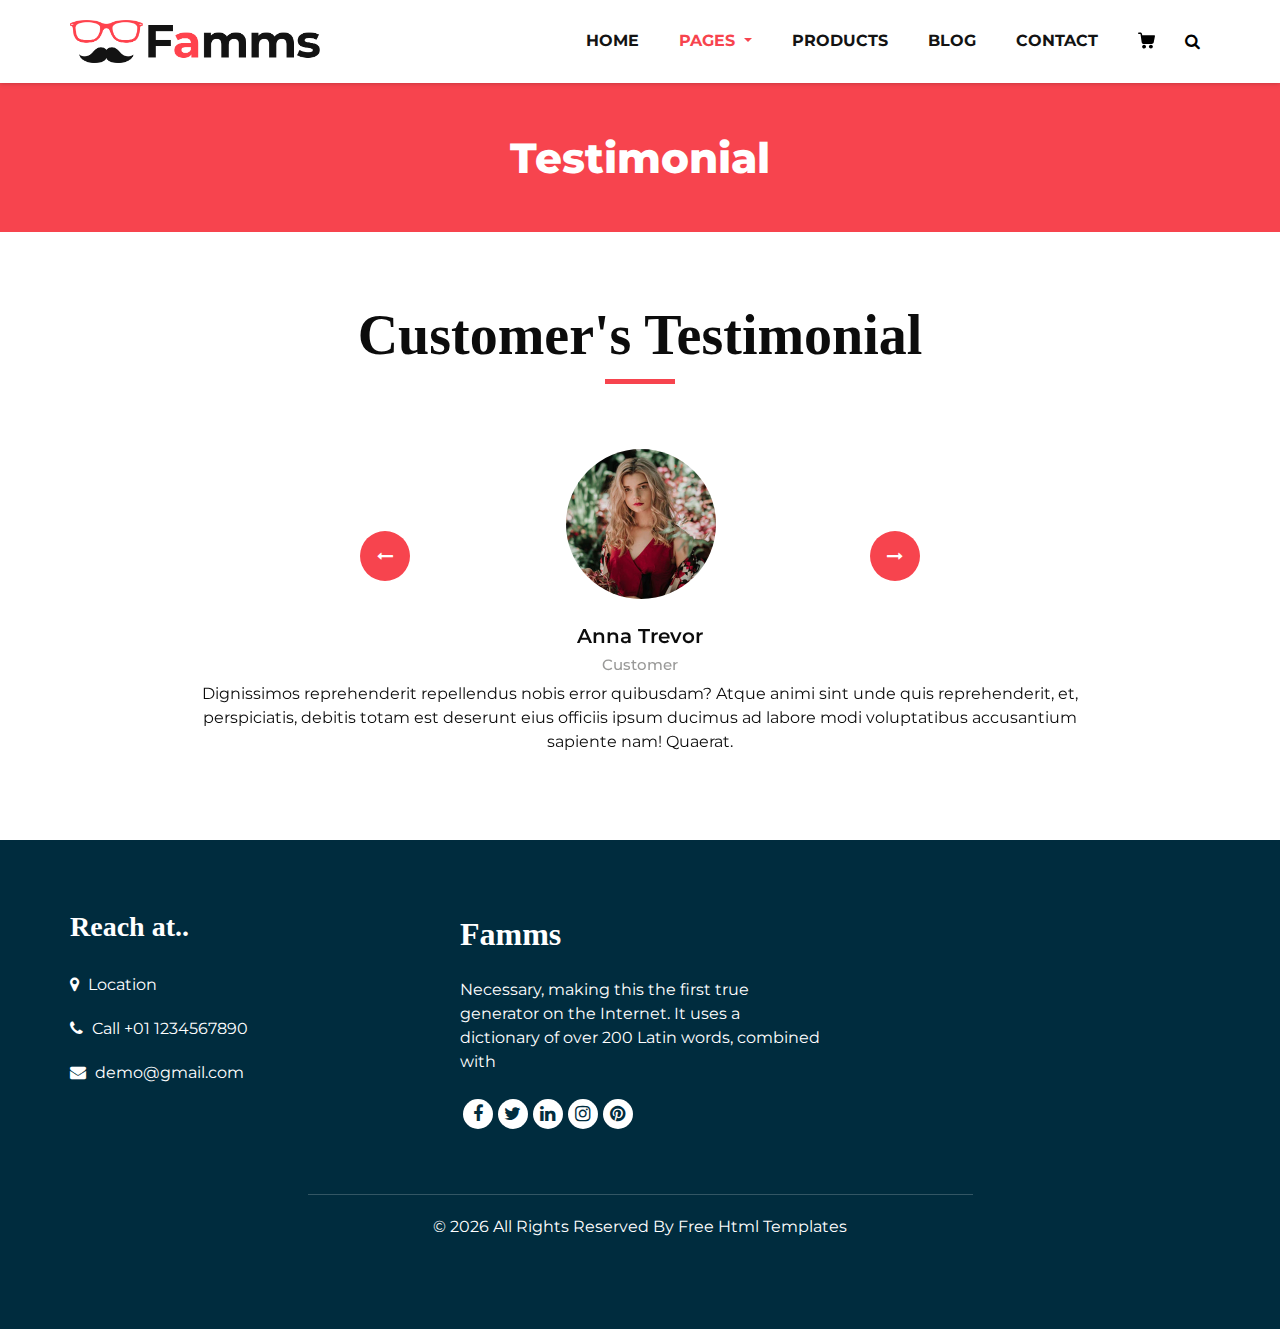
<file: testimonial.html>
<!DOCTYPE html>
<html>
   <head>
      <!-- Basic -->
      <meta charset="utf-8" />
      <meta http-equiv="X-UA-Compatible" content="IE=edge" />
      <!-- Mobile Metas -->
      <meta name="viewport" content="width=device-width, initial-scale=1, shrink-to-fit=no" />
      <!-- Site Metas -->
      <meta name="keywords" content="" />
      <meta name="description" content="" />
      <meta name="author" content="" />
      <link rel="shortcut icon" href="images/favicon.png" type="">
      <title>Famms - Fashion HTML Template</title>
      <!-- bootstrap core css -->
      <link rel="stylesheet" type="text/css" href="css/bootstrap.css" />
      <!-- font awesome style -->
      <link href="css/font-awesome.min.css" rel="stylesheet" />
      <!-- Custom styles for this template -->
      <link href="css/style.css" rel="stylesheet" />
      <!-- responsive style -->
      <link href="css/responsive.css" rel="stylesheet" />
   </head>
   <body class="sub_page">
      <div class="hero_area">
         <!-- header section strats -->
         <header class="header_section">
            <div class="container">
               <nav class="navbar navbar-expand-lg custom_nav-container ">
                  <a class="navbar-brand" href="index.html"><img width="250" src="images/logo.png" alt="#" /></a>
                  <button class="navbar-toggler" type="button" data-toggle="collapse" data-target="#navbarSupportedContent" aria-controls="navbarSupportedContent" aria-expanded="false" aria-label="Toggle navigation">
                  <span class=""> </span>
                  </button>
                  <div class="collapse navbar-collapse" id="navbarSupportedContent">
                     <ul class="navbar-nav">
                        <li class="nav-item">
                           <a class="nav-link" href="index.html">Home <span class="sr-only">(current)</span></a>
                        </li>
                        <li class="nav-item dropdown active">
                           <a class="nav-link dropdown-toggle" href="#" data-toggle="dropdown" role="button" aria-haspopup="true" aria-expanded="true"> <span class="nav-label">Pages <span class="caret"></span></a>
                           <ul class="dropdown-menu">
                              <li><a href="about.html">About</a></li>
                              <li><a href="testimonial.html">Testimonial</a></li>
                           </ul>
                        </li>
                        <li class="nav-item">
                           <a class="nav-link" href="product.html">Products</a>
                        </li>
                        <li class="nav-item">
                           <a class="nav-link" href="blog_list.html">Blog</a>
                        </li>
                        <li class="nav-item">
                           <a class="nav-link" href="contact.html">Contact</a>
                        </li>
                        <li class="nav-item">
                           <a class="nav-link" href="#">
                              <svg version="1.1" id="Capa_1" xmlns="http://www.w3.org/2000/svg" xmlns:xlink="http://www.w3.org/1999/xlink" x="0px" y="0px" viewBox="0 0 456.029 456.029" style="enable-background:new 0 0 456.029 456.029;" xml:space="preserve">
                                 <g>
                                    <g>
                                       <path d="M345.6,338.862c-29.184,0-53.248,23.552-53.248,53.248c0,29.184,23.552,53.248,53.248,53.248
                                          c29.184,0,53.248-23.552,53.248-53.248C398.336,362.926,374.784,338.862,345.6,338.862z" />
                                    </g>
                                 </g>
                                 <g>
                                    <g>
                                       <path d="M439.296,84.91c-1.024,0-2.56-0.512-4.096-0.512H112.64l-5.12-34.304C104.448,27.566,84.992,10.67,61.952,10.67H20.48
                                          C9.216,10.67,0,19.886,0,31.15c0,11.264,9.216,20.48,20.48,20.48h41.472c2.56,0,4.608,2.048,5.12,4.608l31.744,216.064
                                          c4.096,27.136,27.648,47.616,55.296,47.616h212.992c26.624,0,49.664-18.944,55.296-45.056l33.28-166.4
                                          C457.728,97.71,450.56,86.958,439.296,84.91z" />
                                    </g>
                                 </g>
                                 <g>
                                    <g>
                                       <path d="M215.04,389.55c-1.024-28.16-24.576-50.688-52.736-50.688c-29.696,1.536-52.224,26.112-51.2,55.296
                                          c1.024,28.16,24.064,50.688,52.224,50.688h1.024C193.536,443.31,216.576,418.734,215.04,389.55z" />
                                    </g>
                                 </g>
                                 <g>
                                 </g>
                                 <g>
                                 </g>
                                 <g>
                                 </g>
                                 <g>
                                 </g>
                                 <g>
                                 </g>
                                 <g>
                                 </g>
                                 <g>
                                 </g>
                                 <g>
                                 </g>
                                 <g>
                                 </g>
                                 <g>
                                 </g>
                                 <g>
                                 </g>
                                 <g>
                                 </g>
                                 <g>
                                 </g>
                                 <g>
                                 </g>
                                 <g>
                                 </g>
                              </svg>
                           </a>
                        </li>
                        <form class="form-inline">
                           <button class="btn  my-2 my-sm-0 nav_search-btn" type="submit">
                           <i class="fa fa-search" aria-hidden="true"></i>
                           </button>
                        </form>
                     </ul>
                  </div>
               </nav>
            </div>
         </header>
         <!-- end header section -->
      </div>
      <!-- inner page section -->
      <section class="inner_page_head">
         <div class="container_fuild">
            <div class="row">
               <div class="col-md-12">
                  <div class="full">
                     <h3>Testimonial</h3>
                  </div>
               </div>
            </div>
         </div>
      </section>
      <!-- end inner page section -->
      <!-- client section -->
      <section class="client_section layout_padding">
         <div class="container">
            <div class="heading_container heading_center">
               <h2>
                  Customer's Testimonial
               </h2>
            </div>
            <div id="carouselExample3Controls" class="carousel slide" data-ride="carousel">
               <div class="carousel-inner">
                  <div class="carousel-item active">
                     <div class="box col-lg-10 mx-auto">
                        <div class="img_container">
                           <div class="img-box">
                              <div class="img_box-inner">
                                 <img src="images/client.jpg" alt="">
                              </div>
                           </div>
                        </div>
                        <div class="detail-box">
                           <h5>
                              Anna Trevor
                           </h5>
                           <h6>
                              Customer
                           </h6>
                           <p>
                              Dignissimos reprehenderit repellendus nobis error quibusdam? Atque animi sint unde quis reprehenderit, et, perspiciatis, debitis totam est deserunt eius officiis ipsum ducimus ad labore modi voluptatibus accusantium sapiente nam! Quaerat.
                           </p>
                        </div>
                     </div>
                  </div>
                  <div class="carousel-item">
                     <div class="box col-lg-10 mx-auto">
                        <div class="img_container">
                           <div class="img-box">
                              <div class="img_box-inner">
                                 <img src="images/client.jpg" alt="">
                              </div>
                           </div>
                        </div>
                        <div class="detail-box">
                           <h5>
                              Anna Trevor
                           </h5>
                           <h6>
                              Customer
                           </h6>
                           <p>
                              Dignissimos reprehenderit repellendus nobis error quibusdam? Atque animi sint unde quis reprehenderit, et, perspiciatis, debitis totam est deserunt eius officiis ipsum ducimus ad labore modi voluptatibus accusantium sapiente nam! Quaerat.
                           </p>
                        </div>
                     </div>
                  </div>
                  <div class="carousel-item">
                     <div class="box col-lg-10 mx-auto">
                        <div class="img_container">
                           <div class="img-box">
                              <div class="img_box-inner">
                                 <img src="images/client.jpg" alt="">
                              </div>
                           </div>
                        </div>
                        <div class="detail-box">
                           <h5>
                              Anna Trevor
                           </h5>
                           <h6>
                              Customer
                           </h6>
                           <p>
                              Dignissimos reprehenderit repellendus nobis error quibusdam? Atque animi sint unde quis reprehenderit, et, perspiciatis, debitis totam est deserunt eius officiis ipsum ducimus ad labore modi voluptatibus accusantium sapiente nam! Quaerat.
                           </p>
                        </div>
                     </div>
                  </div>
               </div>
               <div class="carousel_btn_box">
                  <a class="carousel-control-prev" href="#carouselExample3Controls" role="button" data-slide="prev">
                  <i class="fa fa-long-arrow-left" aria-hidden="true"></i>
                  <span class="sr-only">Previous</span>
                  </a>
                  <a class="carousel-control-next" href="#carouselExample3Controls" role="button" data-slide="next">
                  <i class="fa fa-long-arrow-right" aria-hidden="true"></i>
                  <span class="sr-only">Next</span>
                  </a>
               </div>
            </div>
         </div>
      </section>
      <!-- end client section -->
      <!-- footer section -->
      <footer class="footer_section">
         <div class="container">
            <div class="row">
               <div class="col-md-4 footer-col">
                  <div class="footer_contact">
                     <h4>
                        Reach at..
                     </h4>
                     <div class="contact_link_box">
                        <a href="">
                        <i class="fa fa-map-marker" aria-hidden="true"></i>
                        <span>
                        Location
                        </span>
                        </a>
                        <a href="">
                        <i class="fa fa-phone" aria-hidden="true"></i>
                        <span>
                        Call +01 1234567890
                        </span>
                        </a>
                        <a href="">
                        <i class="fa fa-envelope" aria-hidden="true"></i>
                        <span>
                        demo@gmail.com
                        </span>
                        </a>
                     </div>
                  </div>
               </div>
               <div class="col-md-4 footer-col">
                  <div class="footer_detail">
                     <a href="index.html" class="footer-logo">
                     Famms
                     </a>
                     <p>
                        Necessary, making this the first true generator on the Internet. It uses a dictionary of over 200 Latin words, combined with
                     </p>
                     <div class="footer_social">
                        <a href="">
                        <i class="fa fa-facebook" aria-hidden="true"></i>
                        </a>
                        <a href="">
                        <i class="fa fa-twitter" aria-hidden="true"></i>
                        </a>
                        <a href="">
                        <i class="fa fa-linkedin" aria-hidden="true"></i>
                        </a>
                        <a href="">
                        <i class="fa fa-instagram" aria-hidden="true"></i>
                        </a>
                        <a href="">
                        <i class="fa fa-pinterest" aria-hidden="true"></i>
                        </a>
                     </div>
                  </div>
               </div>
               <div class="col-md-4 footer-col">
                  <div class="map_container">
                     <div class="map">
                        <div id="googleMap"></div>
                     </div>
                  </div>
               </div>
            </div>
            <div class="footer-info">
               <div class="col-lg-7 mx-auto px-0">
                  <p>
                     &copy; <span id="displayYear"></span> All Rights Reserved By
                     <a href="https://html.design/">Free Html Templates</a>
                  </p>
               </div>
            </div>
         </div>
      </footer>
      <!-- footer section -->
      <!-- jQery -->
      <script src="js/jquery-3.4.1.min.js"></script>
      <!-- popper js -->
      <script src="js/popper.min.js"></script>
      <!-- bootstrap js -->
      <script src="js/bootstrap.js"></script>
      <!-- custom js -->
      <script src="js/custom.js"></script>
   </body>
</html>
</file>
<file: css/style.css>
@import url('https://fonts.googleapis.com/css2?family=Montserrat:ital,wght@0,100;0,200;0,300;0,400;0,500;0,600;0,700;0,800;0,900;1,100;1,200;1,300;1,400;1,500;1,600;1,700;1,800;1,900&display=swap');

* {
  box-sizing: border-box;
}
body {
  font-family: 'Montserrat', sans-serif;
  color: #0c0c0c;
  background-color: #ffffff;
  overflow-x: hidden;
}

.layout_padding {
  padding: 70px 0;
}

.layout_padding2 {
  padding: 75px 0;
}

.layout_padding2-top {
  padding-top: 75px;
}

.layout_padding2-bottom {
  padding-bottom: 75px;
}

.layout_padding-top {
  padding-top: 90px;
}

.layout_padding-bottom {
  padding-bottom: 90px;
}

h1,
h2 {
  font-family: 'Playfair Display', serif;
}

.heading_container {
  display: -webkit-box;
  display: -ms-flexbox;
  display: flex;
  -webkit-box-orient: vertical;
  -webkit-box-direction: normal;
      -ms-flex-direction: column;
          flex-direction: column;
  -webkit-box-align: start;
      -ms-flex-align: start;
          align-items: flex-start;
}

.heading_container h2 {
    position: relative;
    margin-bottom: 0;
    font-size: 3.5rem;
    font-weight: bold;
}

.heading_container h2::after {
    content: "";
    display: block;
    width: 70px;
    height: 5px;
    background: #f7444e;
    margin: 10px auto 10px;
}

.heading_container h2 span {
  color: #f7444e;
}

.heading_container p {
  margin-top: 10px;
  margin-bottom: 0;
}

.heading_container.heading_center {
  -webkit-box-align: center;
      -ms-flex-align: center;
          align-items: center;
  text-align: center;
}

a,
a:hover,
a:focus {
  text-decoration: none;
}

a:hover,
a:focus {
  color: initial;
}

.btn,
.btn:focus {
  outline: none !important;
  -webkit-box-shadow: none;
          box-shadow: none;
}

/*header section*/
.hero_area {
  position: relative;
  min-height: 100vh;
  display: -webkit-box;
  display: -ms-flexbox;
  display: flex;
  -webkit-box-orient: vertical;
  -webkit-box-direction: normal;
      -ms-flex-direction: column;
          flex-direction: column;
}

.sub_page .hero_area {
  min-height: auto;
  -webkit-box-shadow: 0 0 5px 0 rgba(0, 0, 0, 0.25);
          box-shadow: 0 0 5px 0 rgba(0, 0, 0, 0.25);
}

.header_section {
    padding: 15px 0;
}

.header_section .container-fluid {
  padding-right: 25px;
  padding-left: 25px;
}

.navbar-brand {
  font-family: 'Playfair Display', serif;
}

.navbar-brand span {
  font-weight: bold;
  font-size: 32px;
  color: #000000;
}

.custom_nav-container {
  padding: 0;
}

.custom_nav-container .navbar-nav {
  margin-left: auto;
}

.custom_nav-container .navbar-nav .nav-item .nav-link {
    padding: 5px 20px;
    color: #131313;
    text-align: center;
    text-transform: uppercase;
    border-radius: 5px;
    -webkit-transition: all 0.3s;
    transition: all 0.3s;
    font-weight: 700;
}

.custom_nav-container .navbar-nav .nav-item .nav-link svg {
  width: 17px;
  height: auto;
  fill: #000000;
  margin-bottom: 2px;
}

.custom_nav-container .navbar-nav .nav-item:hover .nav-link, .custom_nav-container .navbar-nav .nav-item.active .nav-link {
  color: #f7444e;
}

.custom_nav-container .navbar-nav .nav-item:hover .nav-link svg, .custom_nav-container .navbar-nav .nav-item.active .nav-link svg {
  fill: #f7444e;
}

.custom_nav-container .nav_search-btn {
  width: 35px;
  height: 35px;
  padding: 0;
  border: none;
  color: #000000;
}

.custom_nav-container .nav_search-btn:hover {
  color: #f7444e;
}

.custom_nav-container .navbar-toggler {
  outline: none;
}

.custom_nav-container .navbar-toggler {
  padding: 0;
  width: 37px;
  height: 42px;
  -webkit-transition: all 0.3s;
  transition: all 0.3s;
}

.custom_nav-container .navbar-toggler span {
  display: block;
  width: 35px;
  height: 4px;
  background-color: #000000;
  margin: 7px 0;
  -webkit-transition: all 0.3s;
  transition: all 0.3s;
  position: relative;
  border-radius: 5px;
  transition: all 0.3s;
}

.custom_nav-container .navbar-toggler span::before, .custom_nav-container .navbar-toggler span::after {
  content: "";
  position: absolute;
  left: 0;
  height: 100%;
  width: 100%;
  background-color: #000000;
  top: -10px;
  border-radius: 5px;
  -webkit-transition: all 0.3s;
  transition: all 0.3s;
}

.custom_nav-container .navbar-toggler span::after {
  top: 10px;
}

.custom_nav-container .navbar-toggler[aria-expanded="true"] {
  -webkit-transform: rotate(360deg);
          transform: rotate(360deg);
}

.custom_nav-container .navbar-toggler[aria-expanded="true"] span {
  -webkit-transform: rotate(45deg);
          transform: rotate(45deg);
}

.custom_nav-container .navbar-toggler[aria-expanded="true"] span::before, .custom_nav-container .navbar-toggler[aria-expanded="true"] span::after {
  -webkit-transform: rotate(90deg);
          transform: rotate(90deg);
  top: 0;
}

/*end header section*/
/* slider section */
.slider_section {
  -webkit-box-flex: 1;
      -ms-flex: 1;
          flex: 1;
  display: -webkit-box;
  display: -ms-flexbox;
  display: flex;
  -webkit-box-align: center;
      -ms-flex-align: center;
          align-items: center;
  position: relative;
  padding: 90px 0 75px 0;
}

.slider_section .row {
  -webkit-box-align: center;
      -ms-flex-align: center;
          align-items: center;
}

.slider_section #customCarousel1 {
  width: 100%;
  position: unset;
}

.slider_section .detail-box h1 {
    font-size: 4.5rem;
    font-weight: bold;
    margin-bottom: 10px;
    color: #002c3e;
    line-height: 70px;
}

.slider_section .detail-box h1 span {
  color: #f7444e;
}

.slider_section .detail-box p {
    font-size: 19px;
    margin-top: 20px;
    margin-bottom: 1.5rem;
}

.slider_section .detail-box a {
    display: inline-block;
    padding: 12px 45px;
    background-color: #f7444e;
    border: 1px solid #f7444e;
    color: #ffffff;
    border-radius: 25px;
    -webkit-transition: all 0.3s;
    transition: all 0.3s;
    margin-top: 10px;
    font-weight: 700;
}

.slider_section .detail-box a:hover {
  background-color: transparent;
  color: #f7444e;
}

.slider_section .img-box img {
  width: 100%;
}

.slider_section .carousel-indicators {
  position: unset;
  margin: 0;
  margin-top: 45px;
  -webkit-box-pack: start;
      -ms-flex-pack: start;
          justify-content: flex-start;
  -webkit-box-align: center;
      -ms-flex-align: center;
          align-items: center;
}

.slider_section .carousel-indicators li {
  background-color: #ffffff;
  width: 12px;
  height: 12px;
  border-radius: 100%;
  opacity: 1;
}

.slider_section .carousel-indicators li.active {
  width: 20px;
  height: 20px;
  background-color: #f7444e;
}

.slider_bg_box {
  position: absolute;
  top: 0;
  left: 0;
  width: 100%;
  height: 100%;
  z-index: -1;
}

.slider_bg_box img {
  width: 100%;
  height: 100%;
  filter: opacity( 27% );
  -o-object-fit: cover;
     object-fit: cover;
  -o-object-position: top right;
     object-position: top right;
}

.product_section .heading_container {
  margin-bottom: 20px;
}

.product_section .box {
    position: relative;
    margin-top: 25px;
    padding: 35px 35px;
    background-color: #f7f8f9;
    -webkit-transition: all .3s;
    transition: all .3s;
    overflow: hidden;
    box-shadow: 5px 5px 5px -5px rgba(0,0,0,.2);
    border: solid #fff 10px;
}

.product_section .box .img-box {
  display: -webkit-box;
  display: -ms-flexbox;
  display: flex;
  -webkit-box-pack: center;
      -ms-flex-pack: center;
          justify-content: center;
  -webkit-box-align: center;
      -ms-flex-align: center;
          align-items: center;
  height: 215px;
}

.product_section .box .img-box img {
  max-width: 100%;
  max-height: 160px;
  -webkit-transition: all .3s;
  transition: all .3s;
}

.product_section .box .detail-box {
  text-align: left;
  display: -webkit-box;
  display: -ms-flexbox;
  display: flex;
  -webkit-box-pack: justify;
      -ms-flex-pack: justify;
          justify-content: space-between;
}

.product_section .box .detail-box h5 {
  font-size: 20px;
  margin-top: 10px;
}

.product_section .box .detail-box h6 {
  margin-top: 10px;
  color: #ff3939;
  font-weight: 750;
  font-size: 20px;
}

.product_section .box:hover img {
  -webkit-transform: scale(1.1);
          transform: scale(1.1);
}

.product_section .box:hover .option_container {
  opacity: 1;
  visibility: visible;
  -webkit-transform: translateY(0);
          transform: translateY(0);
}
.arrival_section {
    background-color: #faf2f5;
}
.product_section .option_container {
  position: absolute;
  top: 0;
  left: 0;
  width: 100%;
  height: 100%;
  display: -webkit-box;
  display: -ms-flexbox;
  display: flex;
  -webkit-box-pack: center;
      -ms-flex-pack: center;
          justify-content: center;
  -webkit-box-align: center;
      -ms-flex-align: center;
          align-items: center;
  background-color: rgba(255, 183, 183, 0.6);
  z-index: 3;
  opacity: 0;
  visibility: hidden;
  -webkit-transition: all .2s;
  transition: all .2s;
  -webkit-transform: translateY(100%);
          transform: translateY(100%);
}

.product_section .options {
  display: -webkit-box;
  display: -ms-flexbox;
  display: flex;
  -webkit-box-orient: vertical;
  -webkit-box-direction: normal;
      -ms-flex-direction: column;
          flex-direction: column;
  -webkit-box-align: center;
      -ms-flex-align: center;
          align-items: center;
}

.product_section .options a {
  display: inline-block;
  padding: 8px 15px;
  border-radius: 30px;
  width: 165px;
  text-align: center;
  -webkit-transition: all .3s;
  transition: all .3s;
  margin: 5px 0;
}

.product_section .options .option1 {
  background-color: #f7444e;
  border: 1px solid #f7444e;
  color: #ffffff;
}

.product_section .options .option1:hover {
  background-color: transparent;
  color: #f7444e;
}

.product_section .options .option2 {
  background-color: #000000;
  border: 1px solid #000000;
  color: #ffffff;
}

.product_section .options .option2:hover {
  background-color: transparent;
  color: #000000;
}

.product_section .btn-box {
  display: -webkit-box;
  display: -ms-flexbox;
  display: flex;
  -webkit-box-pack: center;
      -ms-flex-pack: center;
          justify-content: center;
  margin-top: 45px;
}

.product_section .btn-box a {
  display: inline-block;
  padding: 10px 40px;
  background-color: #f7444e;
  border: 1px solid #f7444e;
  color: #ffffff;
  border-radius: 0;
  -webkit-transition: all 0.3s;
  transition: all 0.3s;
}

.product_section .btn-box a:hover {
  background-color: transparent;
  color: #f7444e;
}

.arrival_section .heading_container {
  color: #002c3e;
  margin-bottom: 10px;
}

.arrival_section .box {
  padding: 120px 45px;
  position: relative;
}

.arrival_section .arrival_bg_box {
    position: absolute;
    top: 0;
    left: 0;
    width: 100%;
    height: 100%;
    z-index: 3;
}

.arrival_section .arrival_bg_box img {
    width: 50%;
    height: 100%;
    -o-object-fit: cover;
    object-fit: cover;
    -o-object-position: top left;
    object-position: top left;
}

.arrival_section a {
  display: inline-block;
  padding: 10px 45px;
  background-color: #f7444e;
  border: 1px solid #f7444e;
  color: #ffffff;
  border-radius: 0;
  -webkit-transition: all 0.3s;
  transition: all 0.3s;
}

.arrival_section a:hover {
  background-color: transparent;
  color: #f7444e;
}

.why_section .box {
    text-align: center;
    margin-top: 45px;
    background-color: #002c3e;
    padding: 45px 50px;
    border-radius: 5px;
    color: #ffffff;
}

.detail-box h5 {
    font-size: 21px;
    font-weight: 700;
}

.remove_line_bt h2::after {
    display: none;
}

.why_section .box .img-box {
  margin-bottom: 15px;
}

.why_section .box .img-box svg {
  width: 55px;
  height: auto;
  fill: #ffffff;
}

.subscribe_section {
  text-align: center;
}

.subscribe_section .box {
  background-color: #d4ced0;
  padding: 75px 45px;
}

.subscribe_section .subscribe_form .heading_container {
  -webkit-box-pack: center;
      -ms-flex-pack: center;
          justify-content: center;
  color: #002c3e;
}

.subscribe_section .subscribe_form .heading_container h2 {
  padding: 0 25px;
}

.subscribe_section .subscribe_form form {
  display: -webkit-box;
  display: -ms-flexbox;
  display: flex;
  -webkit-box-orient: vertical;
  -webkit-box-direction: normal;
      -ms-flex-direction: column;
          flex-direction: column;
  -webkit-box-align: center;
      -ms-flex-align: center;
          align-items: center;
}

.subscribe_section .subscribe_form form input {
    width: 100%;
    height: 60px;
    border: none;
    border-radius: 90px;
    outline: none;
    padding: 5px 25px;
    background-color: #ffffff;
    margin-top: 15px;
    text-align: left;
}

.subscribe_section .subscribe_form form input::-webkit-input-placeholder {
  color: #171620;
}

.subscribe_section .subscribe_form form input:-ms-input-placeholder {
  color: #171620;
}

.subscribe_section .subscribe_form form input::-ms-input-placeholder {
  color: #171620;
}

.subscribe_section .subscribe_form form input::placeholder {
  color: #171620;
}

.subscribe_section .subscribe_form form button {
  display: inline-block;
  padding: 10px 45px;
  background-color: #f7444e;
  border: 1px solid #f7444e;
  color: #ffffff;
  border-radius: 35px;
  -webkit-transition: all 0.3s;
  transition: all 0.3s;
  text-transform: uppercase;
  margin-top: 35px;
  font-weight: 600;
  width: 100%;
  max-width: 285px;
}

.subscribe_section .subscribe_form form button:hover {
  background-color: transparent;
  color: #f7444e;
}

.client_section .box {
  display: -webkit-box;
  display: -ms-flexbox;
  display: flex;
  -webkit-box-orient: vertical;
  -webkit-box-direction: normal;
      -ms-flex-direction: column;
          flex-direction: column;
  -webkit-box-align: center;
      -ms-flex-align: center;
          align-items: center;
  text-align: center;
  margin-top: 55px;
}

.client_section .box .img_container {
    width: auto;
    height: auto;
    border-radius: 100%;
    display: -webkit-box;
    display: -ms-flexbox;
    display: flex;
    -webkit-box-pack: end;
    -ms-flex-pack: end;
    justify-content: flex-end;
    -webkit-box-align: center;
    -ms-flex-align: center;
    align-items: center;
    background-color: transparent;
}

.client_section .box .img_container .img-box {
    width: auto;
    height: auto;
    border-radius: 100%;
    display: -webkit-box;
    display: -ms-flexbox;
    display: flex;
    -webkit-box-pack: center;
    -ms-flex-pack: center;
    justify-content: center;
    -webkit-box-align: center;
    -ms-flex-align: center;
    align-items: center;
    background-color: #ffffff;
    margin-right: -1px;
}

.client_section .box .img_container .img-box .img_box-inner {
  width: 150px;
  height: 150px;
  border-radius: 100%;
  display: -webkit-box;
  display: -ms-flexbox;
  display: flex;
  -webkit-box-pack: center;
      -ms-flex-pack: center;
          justify-content: center;
  -webkit-box-align: center;
      -ms-flex-align: center;
          align-items: center;
  overflow: hidden;
}

.client_section .box .img_container .img-box .img_box-inner img {
  width: 100%;
}

.client_section .box .detail-box {
  margin-top: 25px;
}

.client_section .box .detail-box h5 {
  font-size: 20px;
  font-weight: 600;
}

.client_section .box .detail-box h6 {
  font-size: 15px;
  color: #999998;
}

.client_section .carousel-control-prev,
.client_section .carousel-control-next {
  top: 43%;
  -webkit-transform: translateY(-50%);
          transform: translateY(-50%);
  opacity: 1;
  width: auto;
  margin: 0 5px;
  width: 50px;
  height: 50px;
  opacity: 1;
  color: #ffffff;
  background-color: #f7444e;
  border-radius: 100%;
}

.client_section .carousel-control-prev:hover,
.client_section .carousel-control-next:hover {
  background-color: #212121;
}

.client_section .carousel-control-prev {
  left: 25%;
}

.client_section .carousel-control-next {
  right: 25%;
}

/* footer section*/
.footer_section {
  background-color: #002c3e;
  color: #ffffff;
  padding-top: 70px;
}

.footer_section {
    color: #ffffff;
    text-align: left;
}

.footer_section h4 {
  font-size: 28px;
}

.footer_section h4,
.footer_section .footer-logo {
  font-weight: 600;
  margin-bottom: 20px;
  font-family: 'Playfair Display', serif;
  text-align: left;
}

.footer_section .footer-col {
  margin-bottom: 30px;
}

.footer_section .footer_contact .contact_link_box {
  display: -webkit-box;
  display: -ms-flexbox;
  display: flex;
  -webkit-box-orient: vertical;
  -webkit-box-direction: normal;
      -ms-flex-direction: column;
          flex-direction: column;
}

.footer_section .footer_contact .contact_link_box a {
    margin: 10px 0;
    color: #ffffff;
}

.footer_section .footer_contact .contact_link_box a i {
  margin-right: 5px;
}

.footer_section .footer_contact .contact_link_box a:hover {
  color: #f7444e;
}

.footer_section .footer-logo {
  display: block;
  font-weight: bold;
  font-size: 32px;
  color: #ffffff;
}

.footer_section .footer_social {
    display: -webkit-box;
    display: -ms-flexbox;
    display: flex;
    -webkit-box-pack: left;
    -ms-flex-pack: center;
    justify-content: left;
    margin-top: 25px;
    margin-bottom: 10px;
}

.footer_section .footer_social a {
  display: -webkit-box;
  display: -ms-flexbox;
  display: flex;
  -webkit-box-pack: center;
      -ms-flex-pack: center;
          justify-content: center;
  -webkit-box-align: center;
      -ms-flex-align: center;
          align-items: center;
  color: #002c3e;
  width: 30px;
  height: 30px;
  border-radius: 100%;
  background-color: #ffffff;
  border-radius: 100%;
  margin: 0 2.5px;
  font-size: 18px;
}

.footer_section .footer_social a:hover {
  color: #f7444e;
}

.footer_section .map_container {
  width: 100%;
  height: 175px;
  overflow: hidden;
  display: -webkit-box;
  display: -ms-flexbox;
  display: flex;
  -webkit-box-align: stretch;
      -ms-flex-align: stretch;
          align-items: stretch;
}

.footer_section .map_container .map {
  height: 100%;
  -webkit-box-flex: 1;
      -ms-flex: 1;
          flex: 1;
}

.footer_section .map_container .map #googleMap {
  height: 100%;
}

.footer_section .footer-info {
  text-align: center;
  margin-top: 25px;
}

.footer_section .footer-info p {
    color: #ffffff;
    margin: 0;
    padding: 20px 0;
    border-top: 1px solid rgba(255,255,255,0.2);
}

.footer_section .footer-info p a {
  color: inherit;
}
/*# sourceMappingURL=style.css.map */

.heading_container.heading_center h3 {
    position: relative;
    margin-bottom: 15px;
    font-size: 2.5rem;
    font-weight: bold;
    font-family: 'Playfair Display', serif;
}

li.nav-item ul {
    background: #fff;
    border: solid #000 2px;
    border-radius: 0;
    padding: 10px 20px;
    margin-left: 10px;
    margin-top: 10px;
    box-shadow: 4px 4px 0px 0 #000;
    width: 190px;
}

li.nav-item ul li {
    float: left;
    width: 100%;
    margin: 6px 0;
}

li.nav-item ul li a {
    color: #212529;
    font-size: 16px;
    font-weight: 500;
    letter-spacing: 0.2px;
    margin-top: 10px;
    transition: ease all 0.5s;
}

li.nav-item ul li a:hover, li.nav-item ul li a:focus {
    color: #f7444e;
}

.inner_page_head {
    background: #f7444e;
    text-align: center;
    color: #fff;
    padding-top: 50px;
    padding-bottom: 40px;
}

.inner_page_head h3 {
    font-size: 42px;
    font-weight: 800;
}

/** footer **/

footer {
    background: #f8f8f8;
    padding: 90px 0 70px;
}

.logo_footer {
    margin-bottom: 30px;
}

.information_f p {
    margin-bottom: 1.2rem;
    line-height: 25px;
    font-size: 15px;
}

.widget_menu h3 {
    font-size: 18px;
    font-weight: 700;
    text-transform: uppercase;
    letter-spacing: 0.2px;
    margin-bottom: 25px;
}

.widget_menu ul {
    list-style: none;
    padding: 0;
    margin: 0;
}

.widget_menu ul li {
    float: left;
    width: 100%;
}

.widget_menu ul li a {
    font-size: 15px;
    color: #000;
    margin-bottom: 0;
    float: left;
    width: 100%;
    margin-top: 5px;
}

.field {
    display: flex;
}

.widget_menu {
    float: left;
    width: 100%;
}

div.form_sub .field input[type="email"], div.form_sub .field input[type="email"]:hover, div.form_sub .field input[type="email"]:focus {
    padding: 10px 110px 10px 15px;
    border-radius: 0;
    border: solid #ccc 1px;
    font-size: 14px;
    position: relative;
    box-shadow: none;
    width: 100%;
    height: 48px;
}

.form_sub {
    position: relative;
}

.form_sub input[type="email"] + input[type="submit"] {
    position: absolute;
    right: 0;
    background: #f7444e;
    color: #fff;
    border: none;
    top: 0px;
    font-size: 14px;
    height: 48px;
    font-weight: 600;
    padding: 0 15px;
}

form input {
    background: #fff;
    border: solid #ccc 1px;
    padding: 15px 15px;
    width: 100%;
    font-size: 14px;
    margin-bottom: 20px;
    text-transform: capitalize;
    line-height: normal;
}

form textarea {
    background: #fff;
    border: solid #ccc 1px;
    padding: 15px 15px;
    width: 100%;
    min-height: 150px;
    font-size: 14px;
    margin-bottom: 20px;
    text-transform: capitalize;
    line-height: normal;
}

form input[type="submit"] {
    border: none;
    padding: 15px 45px;
    width: auto;
    font-size: 16px;
    text-transform: capitalize;
    line-height: normal;
    margin: 0 auto;
    display: flex;
    background: #333;
    color: #fff;
    font-weight: 600;
    transition: ease all 0.1s;
}

form input[type="submit"]:hover,
form input[type="submit"]:focus {
    background: #f7444e;
    color: #fff;
}

/** cpy **/

.cpy_ {
    background: #222;
    text-align: center;
    padding: 20px 0;
}

.cpy_ p {
    margin: 0;
    color: #fff;
    font-size: 15px;
    font-weight: 400;
}

.cpy_ p a {
    margin: 0;
    color: #f7444e;
    font-size: 15px;
    font-weight: 400;
}
</file>
<file: css/responsive.css>
@media (max-width: 1300px) {}

@media (max-width: 1120px) {}

@media (max-width: 992px) {
  .hero_area {
    min-height: auto;
  }

  .custom_nav-container .navbar-nav {
    padding-top: 15px;
    align-items: center;
  }


  .custom_nav-container .navbar-nav .nav-item .nav-link {
    padding: 5px 25px;
    margin: 5px 0;
  }

  .slider_section .carousel-indicators {
    margin-top: 45px;
  }

  .client_section .carousel-control-prev {
    left: 15%;
  }

  .client_section .carousel-control-next {
    right: 15%;
  }

}

@media (max-width: 767px) {

  .slider_bg_box img {
    -o-object-position: top center;
    object-position: top center;
  }

  .arrival_section .arrival_bg_box img {
    -o-object-position: top right;
    object-position: top right;
  }

  .client_section .carousel-control-prev {
    left: 5%;
  }

  .client_section .carousel-control-next {
    right: 5%;
  }

  .slider_section .detail-box,
  .about_section .detail-box {
    margin-bottom: 45px;
  }

  .about_section .row {
    flex-direction: column-reverse;
  }

  .subscribe_section .box,
  .arrival_section .box {
    padding: 75px 25px;
  }

  .subscribe_section .subscribe_form form button {
    margin-top: 15px;
  }
}

@media (max-width: 576px) {
  .heading_container h2 {
    font-size: 2.2rem;
  }
}

@media (max-width: 480px) {
  .heading_container h2 {
    font-size: 2rem;
  }

  .carousel_btn_box {
    display: flex;
    justify-content: center;
    margin-top: 25px;
  }

  .client_section .carousel-control-prev,
  .client_section .carousel-control-next {
    position: unset;
    transform: none;
  }
}

@media (max-width: 420px) {}

@media (max-width: 376px) {
  .slider_section .detail-box h1 {
    font-size: 3rem;
  }
}

@media (min-width: 1200px) {
  .container {
    max-width: 1170px;
  }
}
</file>
